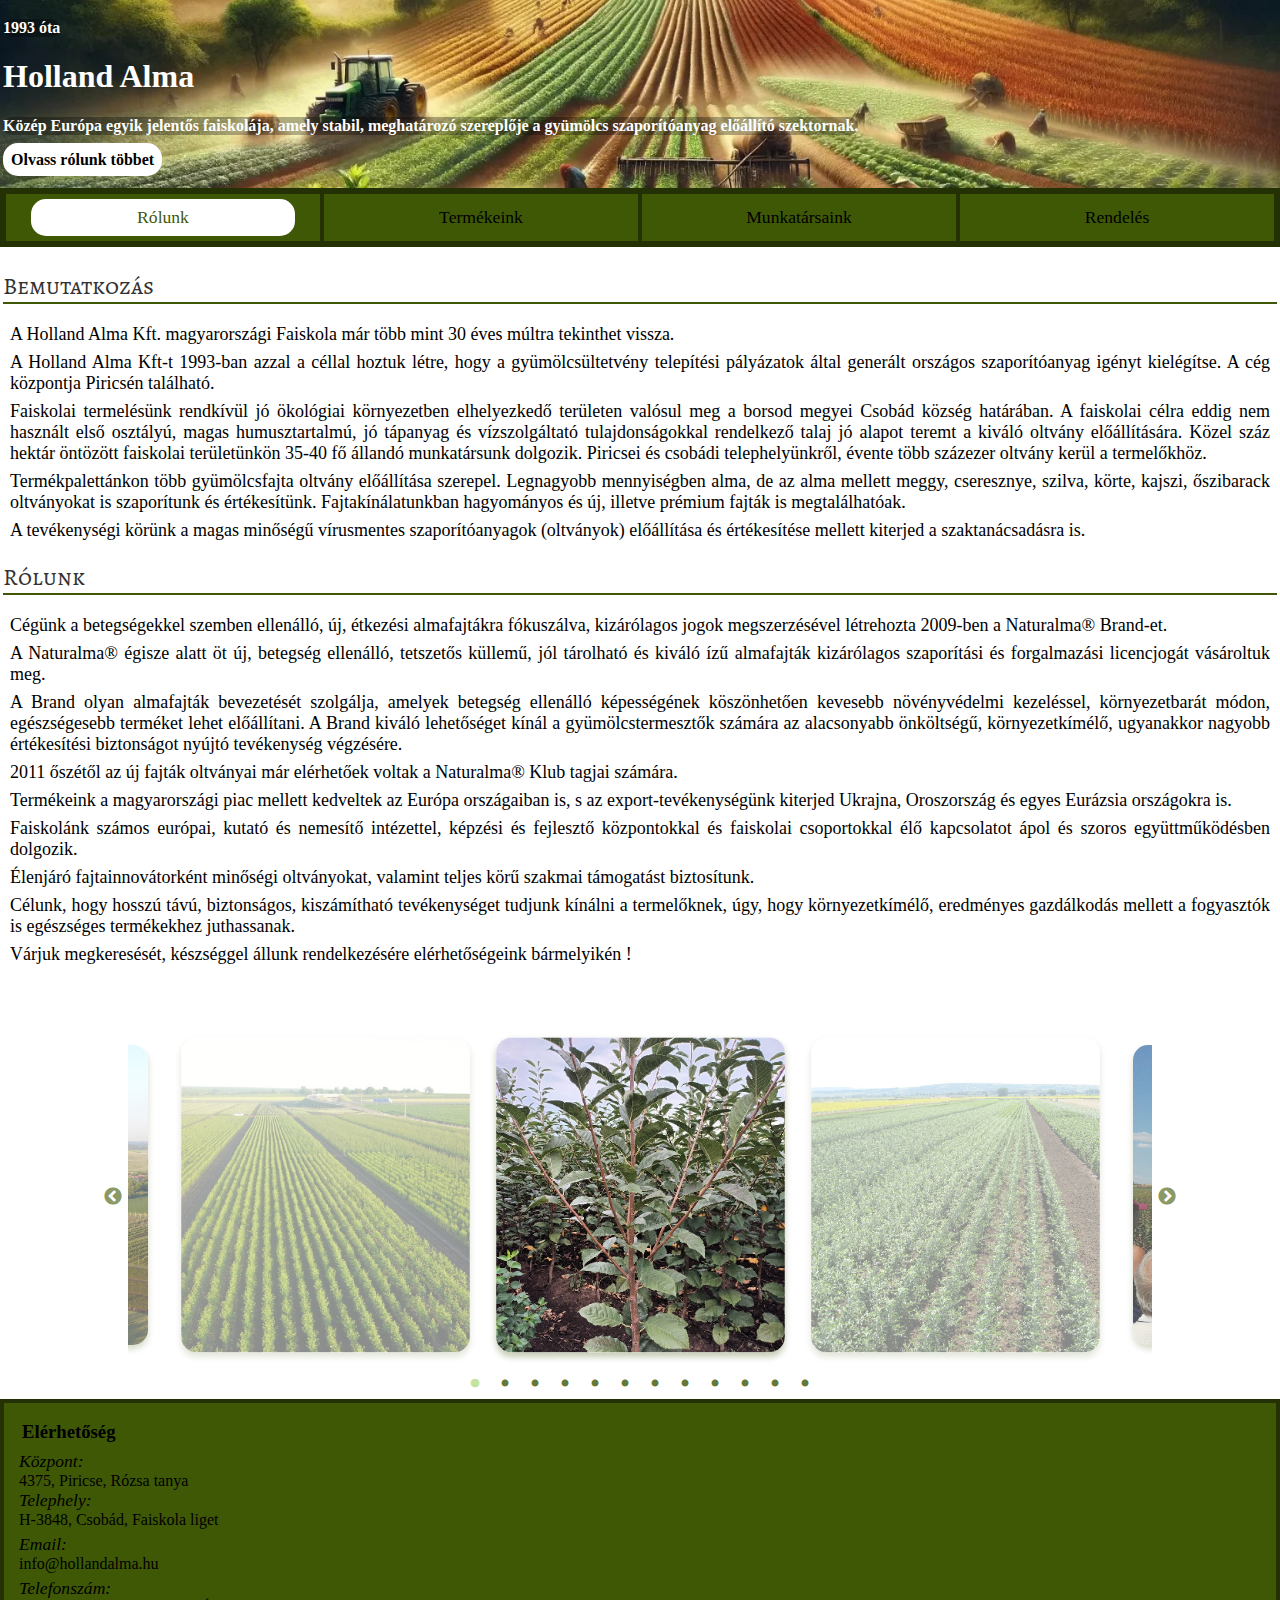
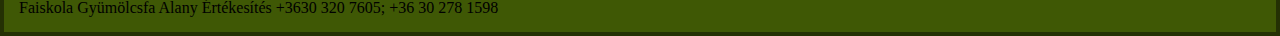
<file: index.html>
<!DOCTYPE html>
<html lang="hu">
<head>
    <meta charset="UTF-8">
    <meta name="viewport" content="width=device-width, initial-scale=1.0">
    <meta name="author" content="Lakatos Léna Hanna">
    <meta name="copyright" content="Az oldal kizárólag tanulmányi célú.">
    <meta name="description" content="Az oldal egy mezőgazdasági céget mutat be.">
    <title>Holland Alma</title>
    <link rel="preconnect" href="https://fonts.googleapis.com">
    <link rel="preconnect" href="https://fonts.gstatic.com" crossorigin>
    <link href="https://fonts.googleapis.com/css2?family=Alegreya+SC:ital,wght@0,400;0,500;0,700;0,800;0,900;1,400;1,500;1,700;1,800;1,900&display=swap" rel="stylesheet">
    <link rel="stylesheet" type="text/css" href="js/slick-1.8.1/slick/slick.css">
    <link rel="stylesheet" type="text/css" href="js/slick-1.8.1/slick/slick-theme.css">
    <link rel="stylesheet" href="css/hollandalma.css">
    <link rel="icon" href="kepek/favicon.ico" type="image/x-icon">
</head>
<body>
    <header>
            <p>1993 óta</p>
            <h1>Holland Alma</h1>
            <p>Közép Európa egyik jelentős faiskolája, amely stabil, meghatározó szereplője a
                gyümölcs szaporítóanyag előállító szektornak.</p>
            <p><a href="#Rólunk">Olvass rólunk többet</a></p>
    </header>
    <div class="container">
        <nav>
            <ul>
                <li><a href="#" class="active">Rólunk</a></li>
                <li><a href="termekeink.html">Termékeink</a></li>
                <li><a href="munkatarsaink.html">Munkatársaink</a></li>
                <li><a href="rendeles.html#rendeles">Rendelés</a></li>
            </ul>
        </nav>
        <article>
            <h2>Bemutatkozás</h2>
            <p>A Holland Alma Kft. magyarországi Faiskola már több mint 30 éves múltra tekinthet
                vissza.
                <p>A Holland Alma Kft-t 1993-ban azzal a céllal hoztuk létre, hogy a gyümölcsültetvény
                telepítési pályázatok által generált országos szaporítóanyag igényt kielégítse.
                A cég központja Piricsén található.</p>
                <p>Faiskolai termelésünk rendkívül jó ökológiai környezetben elhelyezkedő területen
                valósul meg a borsod megyei Csobád község határában. A faiskolai célra eddig nem használt
                első osztályú, magas humusztartalmú, jó tápanyag és vízszolgáltató tulajdonságokkal
                rendelkező talaj jó alapot teremt a kiváló oltvány előállítására. Közel száz hektár öntözött
                faiskolai területünkön 35-40 fő állandó munkatársunk dolgozik.
                Piricsei és csobádi telephelyünkről, évente több százezer oltvány kerül a termelőkhöz.</p>
                <p>Termékpalettánkon több gyümölcsfajta oltvány előállítása szerepel. Legnagyobb
                mennyiségben alma, de az alma mellett meggy, cseresznye, szilva, körte, kajszi, őszibarack
                oltványokat is szaporítunk és értékesítünk. Fajtakínálatunkban hagyományos és új, illetve
                prémium fajták is megtalálhatóak.</p>
                <p>A tevékenységi körünk a magas minőségű vírusmentes szaporítóanyagok (oltványok)
                előállítása és értékesítése mellett kiterjed a szaktanácsadásra is.</p>
                
            <h2><a id="Rólunk">Rólunk</a></h2>
            <p>Cégünk a betegségekkel szemben ellenálló, új, étkezési almafajtákra fókuszálva,
                kizárólagos jogok megszerzésével létrehozta 2009-ben a Naturalma® Brand-et.</p>
                <p>A Naturalma® égisze alatt öt új, betegség ellenálló, tetszetős küllemű, jól tárolható
                és kiváló ízű almafajták kizárólagos szaporítási és forgalmazási licencjogát vásároltuk meg.</p>
                <p>A Brand olyan almafajták bevezetését szolgálja, amelyek betegség ellenálló
                képességének köszönhetően kevesebb növényvédelmi kezeléssel, környezetbarát módon,
                egészségesebb terméket lehet előállítani. A Brand kiváló lehetőséget kínál a
                gyümölcstermesztők számára az alacsonyabb önköltségű, környezetkímélő, ugyanakkor
                nagyobb értékesítési biztonságot nyújtó tevékenység végzésére.</p>
                <p>2011 őszétől az új fajták oltványai már elérhetőek voltak a Naturalma® Klub tagjai
                számára.</p>
                <p>Termékeink a magyarországi piac mellett kedveltek az Európa országaiban is, s az
                export-tevékenységünk kiterjed Ukrajna, Oroszország és egyes Eurázsia országokra is.</p>
                <p>Faiskolánk számos európai, kutató és nemesítő intézettel, képzési és fejlesztő
                központokkal és faiskolai csoportokkal élő kapcsolatot ápol és szoros együttműködésben
                dolgozik.</p>
                <p>Élenjáró fajtainnovátorként minőségi oltványokat, valamint teljes körű szakmai
                támogatást biztosítunk.</p>
                <p>Célunk, hogy hosszú távú, biztonságos, kiszámítható tevékenységet tudjunk kínálni a
                termelőknek, úgy, hogy környezetkímélő, eredményes gazdálkodás mellett a fogyasztók is
                egészséges termékekhez juthassanak.</p>
                <p>Várjuk megkeresését, készséggel állunk rendelkezésére elérhetőségeink bármelyikén !</p>
        </article>
    </div>
    <section class="center slider">
        <div><img src="kepek/galeria/kep1.png" alt="facsemete"></div>
        <div><img src="kepek/galeria/kep10.png" alt="termofold"></div>
        <div><img src="kepek/galeria/kep11.png" alt="bemutato"></div>
        <div><img src="kepek/galeria/kep12.png" alt="facsemete"></div>
        <div><img src="kepek/galeria/kep2.png" alt="facsemete"></div>
        <div><img src="kepek/galeria/kep3.png" alt="alanyok"></div>
        <div><img src="kepek/galeria/kep4.png" alt="gyoker"></div>
        <div><img src="kepek/galeria/kep5.png" alt="facsemete"></div>
        <div><img src="kepek/galeria/kep6.png" alt="fa"></div>
        <div><img src="kepek/galeria/kep7.png" alt="termofold"></div>
        <div><img src="kepek/galeria/kep8.png" alt="termofold"></div>
        <div><img src="kepek/galeria/kep9.png" alt="termofold"></div>
    </section>
    <footer>
        <h3>Elérhetőség</h3>
        <p><span class="nagyobb">Központ:</span><br>4375, Piricse, Rózsa tanya<br>
            <span class="nagyobb">Telephely:</span><br>H-3848, Csobád, Faiskola liget<br></p>
        <p><span class="nagyobb">Email:</span><br>info@hollandalma.hu</p>
        <p><span class="nagyobb">Telefonszám:</span><br>Faiskola Gyümölcsfa Alany Értékesítés +3630 320 7605; +36 30 278 1598</p>
    </footer>
    <script src="js/jquery-3.7.1.min.js"></script>
    <script src="js/slick-1.8.1/slick/slick.js" type="text/javascript" charset="utf-8">
    </script>
   <script type="text/javascript">
   $(document).ready(function() {

    $(".center").slick({
        dots: true,
        infinite: true,
        centerMode: true,
        centerPadding: '40px',
        slidesToShow: 3,
        slidesToScroll: 1,
        autoplay: false,
        responsive: [
            {
                breakpoint: 768,
                settings: {
                    arrows: true,
                    centerPadding: '40px',
                    slidesToShow: 1,
                }
            },
            {
                breakpoint: 600,
                settings: {
                    arrows: true,
                    centerPadding: '40px',
                    slidesToShow: 1,
                }
            }
        ]
    });
  
  
  });</script>
</body>
</html>
</file>
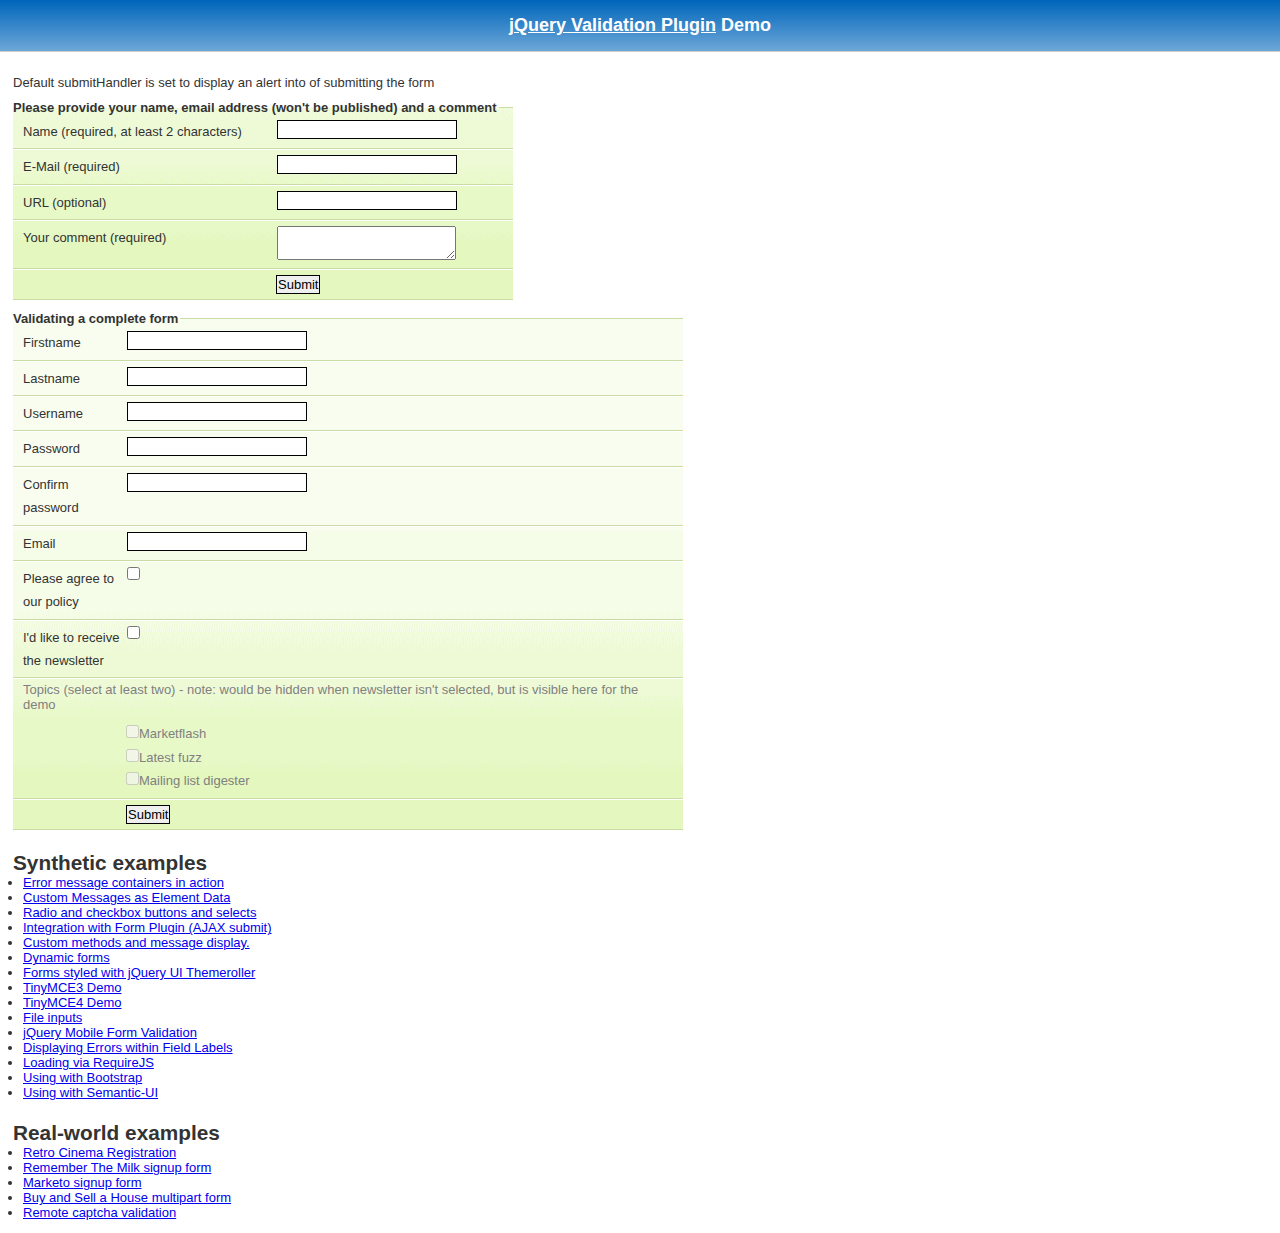
<file: jq/jquery-validation-1.19.5/demo/index.html>
<!DOCTYPE html>
<html lang="en">
<head>
	<meta charset="utf-8">
	<title>jQuery validation plug-in - main demo</title>
	<link rel="stylesheet" href="css/screen.css">
	<script src="../lib/jquery.js"></script>
	<script src="../dist/jquery.validate.js"></script>
	<script>
	$.validator.setDefaults({
		submitHandler: function() {
			alert("submitted!");
		}
	});

	$().ready(function() {
		// validate the comment form when it is submitted
		$("#commentForm").validate();

		// validate signup form on keyup and submit
		$("#signupForm").validate({
			rules: {
				firstname: "required",
				lastname: "required",
				username: {
					required: true,
					minlength: 2
				},
				password: {
					required: true,
					minlength: 5
				},
				confirm_password: {
					required: true,
					minlength: 5,
					equalTo: "#password"
				},
				email: {
					required: true,
					email: true
				},
				topic: {
					required: "#newsletter:checked",
					minlength: 2
				},
				agree: "required"
			},
			messages: {
				firstname: "Please enter your firstname",
				lastname: "Please enter your lastname",
				username: {
					required: "Please enter a username",
					minlength: "Your username must consist of at least 2 characters"
				},
				password: {
					required: "Please provide a password",
					minlength: "Your password must be at least 5 characters long"
				},
				confirm_password: {
					required: "Please provide a password",
					minlength: "Your password must be at least 5 characters long",
					equalTo: "Please enter the same password as above"
				},
				email: "Please enter a valid email address",
				agree: "Please accept our policy",
				topic: "Please select at least 2 topics"
			}
		});

		// propose username by combining first- and lastname
		$("#username").focus(function() {
			var firstname = $("#firstname").val();
			var lastname = $("#lastname").val();
			if (firstname && lastname && !this.value) {
				this.value = firstname + "." + lastname;
			}
		});

		//code to hide topic selection, disable for demo
		var newsletter = $("#newsletter");
		// newsletter topics are optional, hide at first
		var inital = newsletter.is(":checked");
		var topics = $("#newsletter_topics")[inital ? "removeClass" : "addClass"]("gray");
		var topicInputs = topics.find("input").attr("disabled", !inital);
		// show when newsletter is checked
		newsletter.click(function() {
			topics[this.checked ? "removeClass" : "addClass"]("gray");
			topicInputs.attr("disabled", !this.checked);
		});
	});
	</script>
	<style>
	#commentForm {
		width: 500px;
	}
	#commentForm label {
		width: 250px;
	}
	#commentForm label.error, #commentForm input.submit {
		margin-left: 253px;
	}
	#signupForm {
		width: 670px;
	}
	#signupForm label.error {
		margin-left: 10px;
		width: auto;
		display: inline;
	}
	#newsletter_topics label.error {
		display: none;
		margin-left: 103px;
	}
	</style>
</head>
<body>
<h1 id="banner"><a href="https://jqueryvalidation.org/">jQuery Validation Plugin</a> Demo</h1>
<div id="main">
	<p>Default submitHandler is set to display an alert into of submitting the form</p>
	<form class="cmxform" id="commentForm" method="get" action="">
		<fieldset>
			<legend>Please provide your name, email address (won't be published) and a comment</legend>
			<p>
				<label for="cname">Name (required, at least 2 characters)</label>
				<input id="cname" name="name" minlength="2" type="text" required>
			</p>
			<p>
				<label for="cemail">E-Mail (required)</label>
				<input id="cemail" type="email" name="email" required>
			</p>
			<p>
				<label for="curl">URL (optional)</label>
				<input id="curl" type="url" name="url">
			</p>
			<p>
				<label for="ccomment">Your comment (required)</label>
				<textarea id="ccomment" name="comment" required></textarea>
			</p>
			<p>
				<input class="submit" type="submit" value="Submit">
			</p>
		</fieldset>
	</form>
	<form class="cmxform" id="signupForm" method="get" action="">
		<fieldset>
			<legend>Validating a complete form</legend>
			<p>
				<label for="firstname">Firstname</label>
				<input id="firstname" name="firstname" type="text">
			</p>
			<p>
				<label for="lastname">Lastname</label>
				<input id="lastname" name="lastname" type="text">
			</p>
			<p>
				<label for="username">Username</label>
				<input id="username" name="username" type="text">
			</p>
			<p>
				<label for="password">Password</label>
				<input id="password" name="password" type="password">
			</p>
			<p>
				<label for="confirm_password">Confirm password</label>
				<input id="confirm_password" name="confirm_password" type="password">
			</p>
			<p>
				<label for="email">Email</label>
				<input id="email" name="email" type="email">
			</p>
			<p>
				<label for="agree">Please agree to our policy</label>
				<input type="checkbox" class="checkbox" id="agree" name="agree">
			</p>
			<p>
				<label for="newsletter">I'd like to receive the newsletter</label>
				<input type="checkbox" class="checkbox" id="newsletter" name="newsletter">
			</p>
			<fieldset id="newsletter_topics">
				<legend>Topics (select at least two) - note: would be hidden when newsletter isn't selected, but is visible here for the demo</legend>
				<label for="topic_marketflash">
					<input type="checkbox" id="topic_marketflash" value="marketflash" name="topic">Marketflash
				</label>
				<label for="topic_fuzz">
					<input type="checkbox" id="topic_fuzz" value="fuzz" name="topic">Latest fuzz
				</label>
				<label for="topic_digester">
					<input type="checkbox" id="topic_digester" value="digester" name="topic">Mailing list digester
				</label>
				<label for="topic" class="error">Please select at least two topics you'd like to receive.</label>
			</fieldset>
			<p>
				<input class="submit" type="submit" value="Submit">
			</p>
		</fieldset>
	</form>
	<h3>Synthetic examples</h3>
	<ul>
		<li><a href="errorcontainer-demo.html">Error message containers in action</a>
		</li>
		<li><a href="custom-messages-data-demo.html">Custom Messages as Element Data</a>
		</li>
		<li><a href="radio-checkbox-select-demo.html">Radio and checkbox buttons and selects</a>
		</li>
		<li><a href="ajaxSubmit-integration-demo.html">Integration with Form Plugin (AJAX submit)</a>
		</li>
		<li><a href="custom-methods-demo.html">Custom methods and message display.</a>
		</li>
		<li><a href="dynamic-totals.html">Dynamic forms</a>
		</li>
		<li><a href="themerollered.html">Forms styled with jQuery UI Themeroller</a>
		</li>
		<li><a href="tinymce/">TinyMCE3 Demo</a>
		</li>
		<li><a href="tinymce4/">TinyMCE4 Demo</a>
		</li>
		<li><a href="file_input.html">File inputs</a>
		</li>
		<li><a href="jquerymobile.html">jQuery Mobile Form Validation</a>
		</li>
		<li><a href="errors-within-labels.html">Displaying Errors within Field Labels</a>
		</li>
		<li><a href="requirejs/index.html">Loading via RequireJS</a>
		</li>
		<li><a href="bootstrap/index.html">Using with Bootstrap</a>
		</li>
		<li><a href="semantic-ui/index.html">Using with Semantic-UI</a>
		</li>
	</ul>
	<h3>Real-world examples</h3>
	<ul>
		<li><a href="cinema/">Retro Cinema Registration</a></li>
		<li><a href="milk/">Remember The Milk signup form</a></li>
		<li><a href="marketo/">Marketo signup form</a></li>
		<li><a href="multipart/">Buy and Sell a House multipart form</a></li>
		<li><a href="captcha/">Remote captcha validation</a></li>
	</ul>
</div>
</body>
</html>
</file>
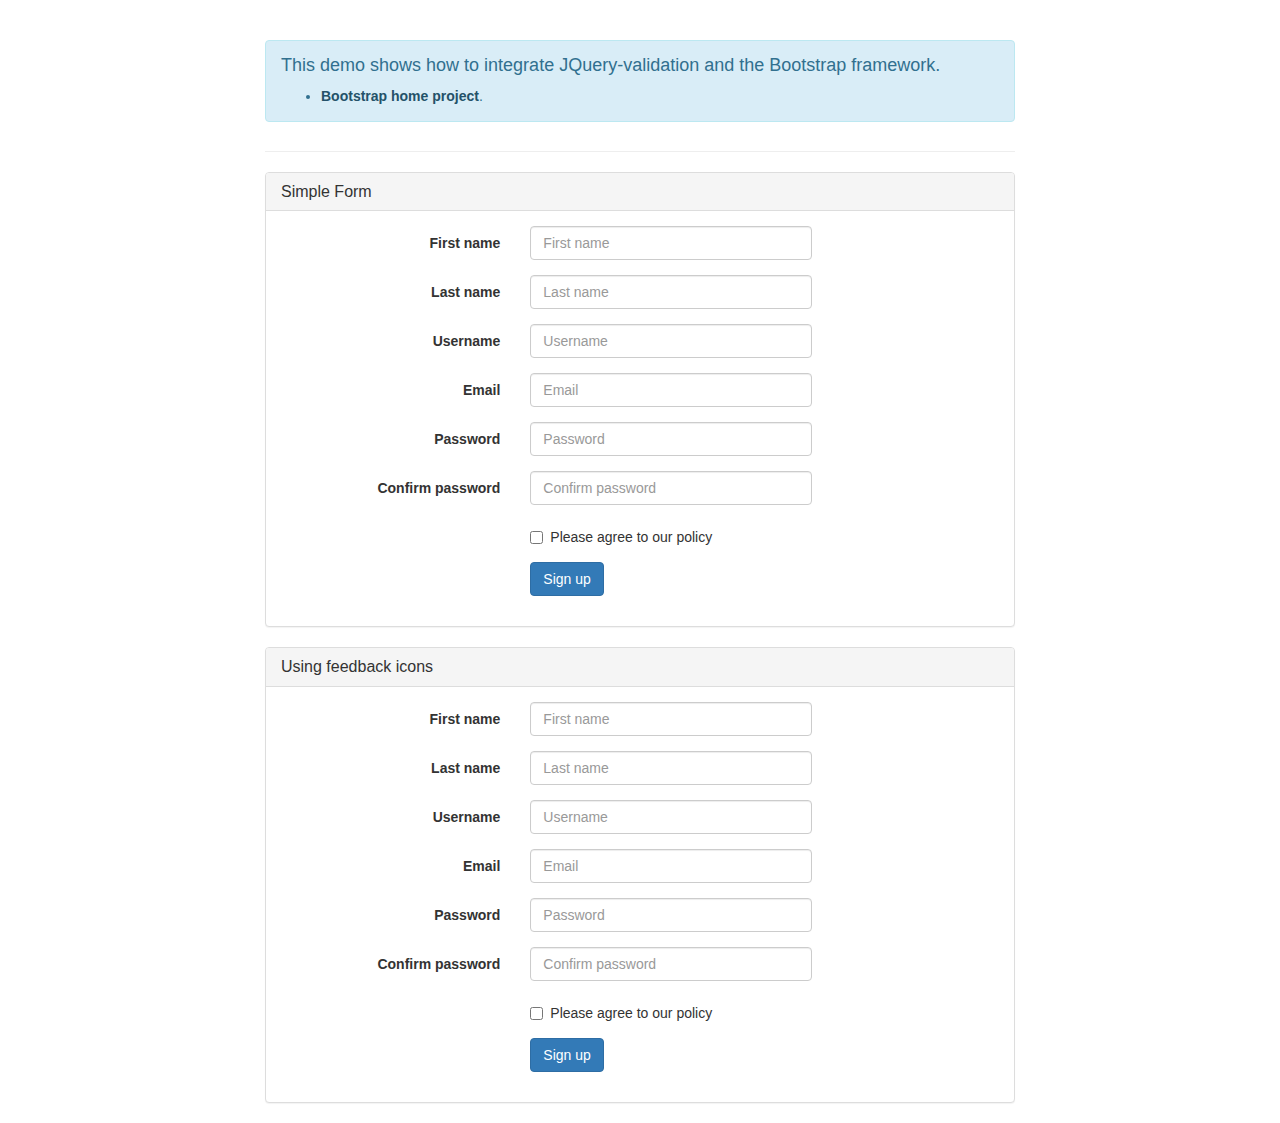
<file: jq/jquery-validation-1.19.5/demo/bootstrap/index.html>
<!DOCTYPE html>
<html>
<head>
	<title>JQuery-validation demo | Bootstrap</title>

	<link rel="stylesheet" href="https://maxcdn.bootstrapcdn.com/bootstrap/3.3.5/css/bootstrap.min.css" />

	<script type="text/javascript" src="../../lib/jquery-1.11.1.js"></script>
	<script type="text/javascript" src="../../dist/jquery.validate.js"></script>
</head>
<body>
	<div class="container">
		<div class="row">
			<div class="col-sm-8 col-sm-offset-2">
				<div class="page-header">
					<div class="alert alert-info" role="alert">
						<h4>This demo shows how to integrate JQuery-validation and the Bootstrap framework.</h4>
						<ul>
							<li><a href="https://getbootstrap.com/" class="alert-link">Bootstrap home project</a>.</li>
						</ul>
					</div>
				</div>

				<div class="panel panel-default">
					<div class="panel-heading">
						<h3 class="panel-title">Simple Form</h3>
					</div>
					<div class="panel-body">
						<form id="signupForm" method="post" class="form-horizontal" action="">
							<div class="form-group">
								<label class="col-sm-4 control-label" for="firstname">First name</label>
								<div class="col-sm-5">
									<input type="text" class="form-control" id="firstname" name="firstname" placeholder="First name" />
								</div>
							</div>

							<div class="form-group">
								<label class="col-sm-4 control-label" for="lastname">Last name</label>
								<div class="col-sm-5">
									<input type="text" class="form-control" id="lastname" name="lastname" placeholder="Last name" />
								</div>
							</div>

							<div class="form-group">
								<label class="col-sm-4 control-label" for="username">Username</label>
								<div class="col-sm-5">
									<input type="text" class="form-control" id="username" name="username" placeholder="Username" />
								</div>
							</div>

							<div class="form-group">
								<label class="col-sm-4 control-label" for="email">Email</label>
								<div class="col-sm-5">
									<input type="text" class="form-control" id="email" name="email" placeholder="Email" />
								</div>
							</div>

							<div class="form-group">
								<label class="col-sm-4 control-label" for="password">Password</label>
								<div class="col-sm-5">
									<input type="password" class="form-control" id="password" name="password" placeholder="Password" />
								</div>
							</div>

							<div class="form-group">
								<label class="col-sm-4 control-label" for="confirm_password">Confirm password</label>
								<div class="col-sm-5">
									<input type="password" class="form-control" id="confirm_password" name="confirm_password" placeholder="Confirm password" />
								</div>
							</div>

							<div class="form-group">
								<div class="col-sm-5 col-sm-offset-4">
									<div class="checkbox">
										<label>
											<input type="checkbox" id="agree" name="agree" value="agree" />Please agree to our policy
										</label>
									</div>
								</div>
							</div>

							<div class="form-group">
								<div class="col-sm-9 col-sm-offset-4">
									<button type="submit" class="btn btn-primary" name="signup" value="Sign up">Sign up</button>
								</div>
							</div>
						</form>
					</div>
				</div>

				<div class="panel panel-default">
					<div class="panel-heading">
						<h3 class="panel-title">Using feedback icons</h3>
					</div>
					<div class="panel-body">
						<form id="signupForm1" method="post" class="form-horizontal" action="">
							<div class="form-group">
								<label class="col-sm-4 control-label" for="firstname1">First name</label>
								<div class="col-sm-5">
									<input type="text" class="form-control" id="firstname1" name="firstname1" placeholder="First name" />
								</div>
							</div>

							<div class="form-group">
								<label class="col-sm-4 control-label" for="lastname1">Last name</label>
								<div class="col-sm-5">
									<input type="text" class="form-control" id="lastname1" name="lastname1" placeholder="Last name" />
								</div>
							</div>

							<div class="form-group">
								<label class="col-sm-4 control-label" for="username1">Username</label>
								<div class="col-sm-5">
									<input type="text" class="form-control" id="username1" name="username1" placeholder="Username" />
								</div>
							</div>

							<div class="form-group">
								<label class="col-sm-4 control-label" for="email1">Email</label>
								<div class="col-sm-5">
									<input type="text" class="form-control" id="email1" name="email1" placeholder="Email" />
								</div>
							</div>

							<div class="form-group">
								<label class="col-sm-4 control-label" for="password1">Password</label>
								<div class="col-sm-5">
									<input type="password" class="form-control" id="password1" name="password1" placeholder="Password" />
								</div>
							</div>

							<div class="form-group">
								<label class="col-sm-4 control-label" for="confirm_password1">Confirm password</label>
								<div class="col-sm-5">
									<input type="password" class="form-control" id="confirm_password1" name="confirm_password1" placeholder="Confirm password" />
								</div>
							</div>

							<div class="form-group">
								<div class="col-sm-5 col-sm-offset-4">
									<div class="checkbox">
										<label>
											<input type="checkbox" id="agree1" name="agree1" value="agree" />Please agree to our policy
										</label>
									</div>
								</div>
							</div>

							<div class="form-group">
								<div class="col-sm-9 col-sm-offset-4">
									<button type="submit" class="btn btn-primary" name="signup1" value="Sign up">Sign up</button>
								</div>
							</div>
						</form>
					</div>
				</div>
			</div>
		</div>
	</div>
	<script type="text/javascript">
		$.validator.setDefaults( {
			submitHandler: function () {
				alert( "submitted!" );
			}
		} );

		$( document ).ready( function () {
			$( "#signupForm" ).validate( {
				rules: {
					firstname: "required",
					lastname: "required",
					username: {
						required: true,
						minlength: 2
					},
					password: {
						required: true,
						minlength: 5
					},
					confirm_password: {
						required: true,
						minlength: 5,
						equalTo: "#password"
					},
					email: {
						required: true,
						email: true
					},
					agree: "required"
				},
				messages: {
					firstname: "Please enter your firstname",
					lastname: "Please enter your lastname",
					username: {
						required: "Please enter a username",
						minlength: "Your username must consist of at least 2 characters"
					},
					password: {
						required: "Please provide a password",
						minlength: "Your password must be at least 5 characters long"
					},
					confirm_password: {
						required: "Please provide a password",
						minlength: "Your password must be at least 5 characters long",
						equalTo: "Please enter the same password as above"
					},
					email: "Please enter a valid email address",
					agree: "Please accept our policy"
				},
				errorElement: "em",
				errorPlacement: function ( error, element ) {
					// Add the `help-block` class to the error element
					error.addClass( "help-block" );

					if ( element.prop( "type" ) === "checkbox" ) {
						error.insertAfter( element.parent( "label" ) );
					} else {
						error.insertAfter( element );
					}
				},
				highlight: function ( element, errorClass, validClass ) {
					$( element ).parents( ".col-sm-5" ).addClass( "has-error" ).removeClass( "has-success" );
				},
				unhighlight: function (element, errorClass, validClass) {
					$( element ).parents( ".col-sm-5" ).addClass( "has-success" ).removeClass( "has-error" );
				}
			} );

			$( "#signupForm1" ).validate( {
				rules: {
					firstname1: "required",
					lastname1: "required",
					username1: {
						required: true,
						minlength: 2
					},
					password1: {
						required: true,
						minlength: 5
					},
					confirm_password1: {
						required: true,
						minlength: 5,
						equalTo: "#password1"
					},
					email1: {
						required: true,
						email: true
					},
					agree1: "required"
				},
				messages: {
					firstname1: "Please enter your firstname",
					lastname1: "Please enter your lastname",
					username1: {
						required: "Please enter a username",
						minlength: "Your username must consist of at least 2 characters"
					},
					password1: {
						required: "Please provide a password",
						minlength: "Your password must be at least 5 characters long"
					},
					confirm_password1: {
						required: "Please provide a password",
						minlength: "Your password must be at least 5 characters long",
						equalTo: "Please enter the same password as above"
					},
					email1: "Please enter a valid email address",
					agree1: "Please accept our policy"
				},
				errorElement: "em",
				errorPlacement: function ( error, element ) {
					// Add the `help-block` class to the error element
					error.addClass( "help-block" );

					// Add `has-feedback` class to the parent div.form-group
					// in order to add icons to inputs
					element.parents( ".col-sm-5" ).addClass( "has-feedback" );

					if ( element.prop( "type" ) === "checkbox" ) {
						error.insertAfter( element.parent( "label" ) );
					} else {
						error.insertAfter( element );
					}

					// Add the span element, if doesn't exists, and apply the icon classes to it.
					if ( !element.next( "span" )[ 0 ] ) {
						$( "<span class='glyphicon glyphicon-remove form-control-feedback'></span>" ).insertAfter( element );
					}
				},
				success: function ( label, element ) {
					// Add the span element, if doesn't exists, and apply the icon classes to it.
					if ( !$( element ).next( "span" )[ 0 ] ) {
						$( "<span class='glyphicon glyphicon-ok form-control-feedback'></span>" ).insertAfter( $( element ) );
					}
				},
				highlight: function ( element, errorClass, validClass ) {
					$( element ).parents( ".col-sm-5" ).addClass( "has-error" ).removeClass( "has-success" );
					$( element ).next( "span" ).addClass( "glyphicon-remove" ).removeClass( "glyphicon-ok" );
				},
				unhighlight: function ( element, errorClass, validClass ) {
					$( element ).parents( ".col-sm-5" ).addClass( "has-success" ).removeClass( "has-error" );
					$( element ).next( "span" ).addClass( "glyphicon-ok" ).removeClass( "glyphicon-remove" );
				}
			} );
		} );
	</script>
</body>
</html>
</file>
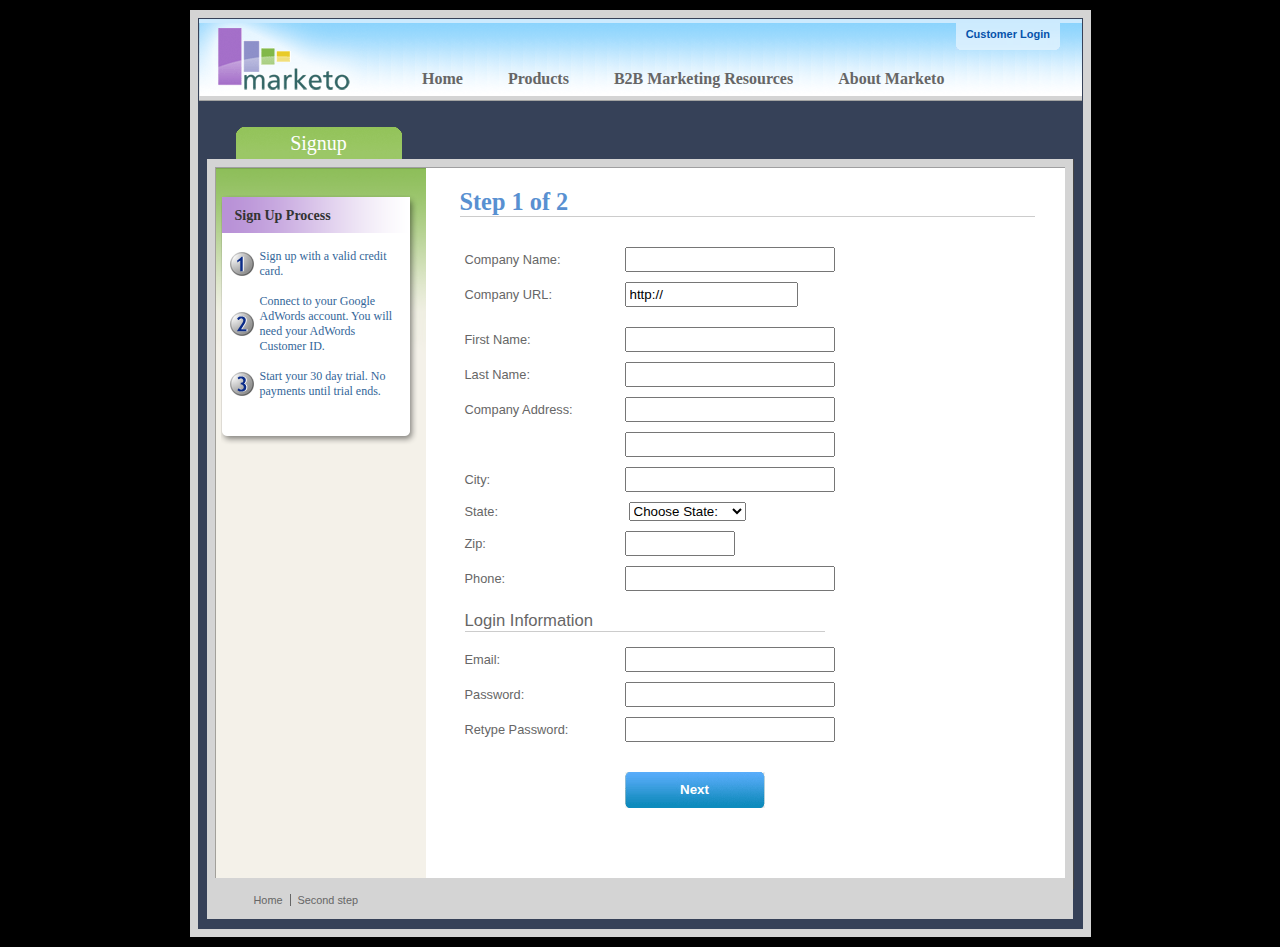
<file: jq/jquery-validation-1.19.5/demo/marketo/index.html>
<!DOCTYPE html>
<html lang="en">
<head>
	<meta charset="utf-8">
	<title>Subscription Signup | Marketo</title>
	<script src="../../lib/jquery.js"></script>
	<script src="../../lib/jquery.mockjax.js"></script>
	<script src="../../dist/jquery.validate.js"></script>
	<script src="jquery.maskedinput.js"></script>
	<script src="mktSignup.js"></script>
	<link rel="stylesheet" href="stylesheet.css">
</head>
<body>
<!-- start page wrapper -->
<div id="letterbox">
	<!-- start header container -->
	<div id="header-background">
		<div class="nav-global-container">
			<div class="login">
				<a href="#">
					<span></span>Customer Login</a>
			</div>
			<div class="logo">
				<a href="#">
					<img src="images/logo_marketo.gif" width="168" height="73" alt="Marketo">
				</a>
			</div>
			<div class="nav-global">
				<ul>
					<li>
						<a href="#" class="nav-g01">
							<span></span>Home</a>
					</li>
					<li>
						<a href="#" class="nav-g02">
							<span></span>Products</a>
					</li>
					<li>
						<a href="#" class="nav-g04">
							<span></span>B2B Marketing Resources</a>
					</li>
					<li>
						<a href="#" class="nav-g05">
							<span></span>About Marketo</a>
					</li>
				</ul>
			</div>
		</div>
	</div>
	<!-- end header container -->
	<div class="line-grey-tier"></div>
	<!-- start page container 2 div-->
	<div id="page-container" class="resize">
		<div id="page-content-inner" class="resize">
			<!-- start col-main -->
			<div id="col-main" class="resize" style="">
				<!-- start main content -->
				<div class="main-content resize">
					<div class="action-container" style="display:none;"></div>
					<h1>Step 1 of 2</h1>
					<p>
					</p>
					<br clear="all">
					<div>
						<form id="profileForm" type="actionForm" action="step2.htm" method="get">
							<div class="error" style="display:none;">
								<img src="images/warning.gif" alt="Warning!" width="24" height="24" style="float:left; margin: -5px 10px 0px 0px;">
								<span></span>.
								<br clear="all">
							</div>
							<table cellpadding="0" cellspacing="0" border="0">
								<tr>
									<td class="label">
										<label for="co_name">Company Name:</label>
									</td>
									<td class="field">
										<input id="co_name" class="required" maxlength="40" name="co_name" size="20" type="text" tabindex="1" value="">
									</td>
								</tr>
								<tr>
									<td class="label">
										<label for="co_url">Company URL:</label>
									</td>
									<td class="field">
										<input id="co_url" class="required defaultInvalid url" maxlength="40" name="co_url" style="width:163px" type="text" tabindex="2" value="http://">
									</td>
								</tr>
								<tr>
									<td>
									<td>
								</tr>
								<tr>
									<td class="label">
										<label for="first_name">First Name:</label>
									</td>
									<td class="field">
										<input id="first_name" class="required" maxlength="40" name="first_name" size="20" type="text" tabindex="3" value="">
									</td>
								</tr>
								<tr>
									<td class="label">
										<label for="last_name">Last Name:</label>
									</td>
									<td class="field">
										<input id="last_name" class="required" maxlength="40" name="last_name" size="20" type="text" tabindex="4" value="">
									</td>
								</tr>
								<tr>
									<td class="label">
										<label for="address1">Company Address:</label>
									</td>
									<td class="field">
										<input maxlength="40" class="required" name="address1" size="20" type="text" tabindex="5" value="">
									</td>
								</tr>
								<tr>
									<td class="label"></td>
									<td class="field">
										<input maxlength="40" name="address2" size="20" type="text" tabindex="6" value="">
									</td>
								</tr>
								<tr>
									<td class="label">
										<label for="city">City:</label>
									</td>
									<td class="field">
										<input maxlength="40" class="required" name="city" size="20" type="text" tabindex="7" value="">
									</td>
								</tr>
								<tr>
									<td class="label">
										<label for="state">State:</label>
									</td>
									<td class="field">
										<select id="state" class="required" name="state" style="margin-left: 4px;" tabindex="8">
											<option value="">Choose State:</option>
											<option value="AL">Alabama</option>
											<option value="AK">Alaska</option>
											<option value="AZ">Arizona</option>
											<option value="AR">Arkansas</option>
											<option value="CA">California</option>
											<option value="CO">Colorado</option>
											<option value="CT">Connecticut</option>
											<option value="DE">Delaware</option>
											<option value="FL">Florida</option>
											<option value="GA">Georgia</option>
											<option value="HI">Hawaii</option>
											<option value="ID">Idaho</option>
											<option value="IL">Illinois</option>
											<option value="IN">Indiana</option>
											<option value="IA">Iowa</option>
											<option value="KS">Kansas</option>
											<option value="KY">Kentucky</option>
											<option value="LA">Louisiana</option>
											<option value="ME">Maine</option>
											<option value="MD">Maryland</option>
											<option value="MA">Massachusetts</option>
											<option value="MI">Michigan</option>
											<option value="MN">Minnesota</option>
											<option value="MS">Mississippi</option>
											<option value="MO">Missouri</option>
											<option value="MT">Montana</option>
											<option value="NE">Nebraska</option>
											<option value="NV">Nevada</option>
											<option value="NH">New Hampshire</option>
											<option value="NJ">New Jersey</option>
											<option value="NM">New Mexico</option>
											<option value="NY">New York</option>
											<option value="NC">North Carolina</option>
											<option value="ND">North Dakota</option>
											<option value="OH">Ohio</option>
											<option value="OK">Oklahoma</option>
											<option value="OR">Oregon</option>
											<option value="PA">Pennsylvania</option>
											<option value="RI">Rhode Island</option>
											<option value="SC">South Carolina</option>
											<option value="SD">South Dakota</option>
											<option value="TN">Tennessee</option>
											<option value="TX">Texas</option>
											<option value="UT">Utah</option>
											<option value="VT">Vermont</option>
											<option value="VA">Virginia</option>
											<option value="WA">Washington</option>
											<option value="WV">West Virginia</option>
											<option value="WI">Wisconsin</option>
											<option value="WY">Wyoming</option>
										</select>
									</td>
								</tr>
								<tr>
									<td class="label">
										<label for="zip">Zip:</label>
									</td>
									<td class="field">
										<input maxlength="10" name="zip" style="width: 100px" type="text" class="required zipcode" tabindex="9" value="">
									</td>
								</tr>
								<tr>
									<td class="label">
										<label for="phone">Phone:</label>
									</td>
									<td class="field">
										<input id="phone" maxlength="14" name="phone" type="text" class="required phone" tabindex="10" value="">
									</td>
								</tr>
								<tr>
									<td colspan="2">
										<h2 style="border-bottom: 1px solid #CCCCCC;">Login Information</h2>
									</td>
								</tr>
								<tr>
									<td class="label">
										<label for="email">Email:</label>
									</td>
									<td class="field">
										<input id="email" class="required email" remote="emails.action" maxlength="40" name="email" size="20" type="text" tabindex="11" value="">
									</td>
								</tr>
								<tr>
									<td class="label">
										<label for="password1">Password:</label>
									</td>
									<td class="field">
										<input id="password1" class="required password" maxlength="40" name="password1" size="20" type="password" tabindex="12" value="">
									</td>
								</tr>
								<tr>
									<td class="label">
										<label for="password2">Retype Password:</label>
									</td>
									<td class="field">
										<input id="password2" class="required" equalTo="#password1" maxlength="40" name="password2" size="20" type="password" tabindex="13" value="">
										<div class="formError"></div>
									</td>
								</tr>
								<tr>
									<td></td>
									<td>
										<div class="buttonSubmit">
											<span></span>
											<input class="formButton" type="submit" value="Next" style="width: 140px" tabindex="14">
										</div>
									</td>
								</tr>
							</table>
							<br>
							<br>
						</form>
						<br clear="all">
					</div>
				</div>
				<!-- end main content -->
				<br>
			</div>
			<!-- end col-main -->
			<!-- start left col -->
			<div id="col-left" class="nav-left-back empty resize" style="position: absolute; min-height: 450px;">
				<div class="col-left-header-tab" style="position: absolute;">Signup</div>
				<div class="nav-left"></div>
				<div class="left-nav-callout png" style="top: 15px; margin-bottom: 100px;">
					<img src="images/left-nav-callout-long.png" class="png" alt="">
					<h6>Sign Up Process</h6>
					<a style="background-image: url(images/step1-24.gif); font-weight: normal; text-decoration: none; cursor: default;">Sign up with a valid credit card.</a>
					<a style="background-image: url(images/step2-24.gif); font-weight: normal; text-decoration: none; cursor: default;">Connect to your Google AdWords account.  You will need your AdWords Customer ID.</a>
					<a style="background-image: url(images/step3-24.gif); font-weight: normal; text-decoration: none; cursor: default;">Start your 30 day trial.  No payments until trial ends.</a>
				</div>
				<div class="footerAddress">
					<b>Marketo Inc.</b>
					<br>1710 S. Amphlett Blvd.
					<br>San Mateo, CA 94402 USA
					<br>
				</div>
				<br clear="all">
			</div>
			<!-- end left col -->
		</div>
	</div>
	<!-- end page container 2 divs-->
	<div id="footer-container" align="center">
		<div class="footer">
			<ul>
				<li><a href="..">Home</a>
				</li>
				<li class="line-off"><a href="step2.htm">Second step</a>
				</li>
			</ul>
		</div>
	</div>
	<!-- end page wrapper -->
</div>
</body>
</html>
</file>
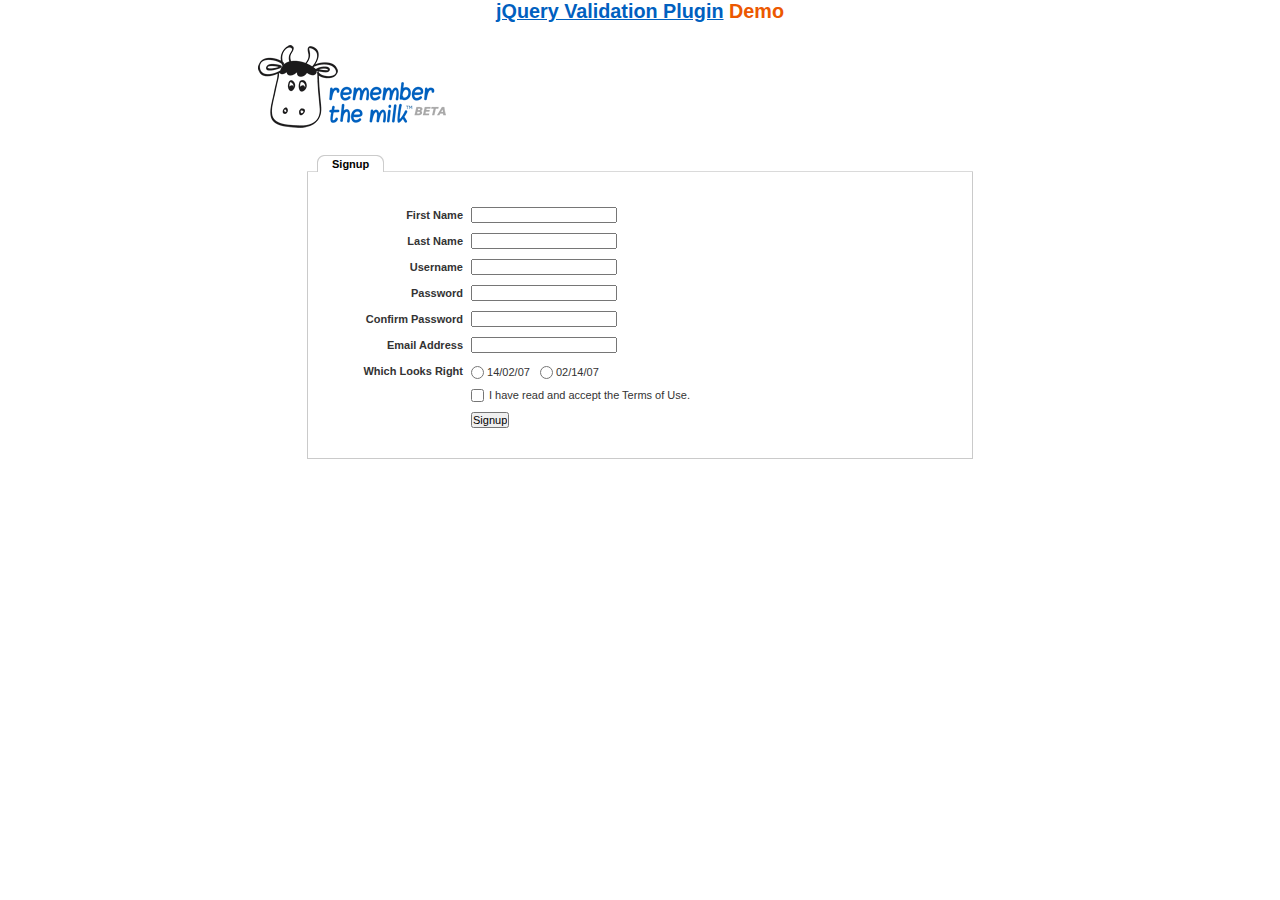
<file: jq/jquery-validation-1.19.5/demo/milk/index.html>
<!DOCTYPE html>
<html lang="en">
<head>
	<meta charset="utf-8">
	<title>Remember The Milk signup form - jQuery Validate plugin demo - with friendly permission from the RTM team</title>
	<link rel="stylesheet" href="milk.css">
	<script src="../../lib/jquery.js"></script>
	<script src="../../lib/jquery.mockjax.js"></script>
	<script src="../../dist/jquery.validate.js"></script>
	<script>
	$(document).ready(function() {
		$.mockjax({
			url: "emails.action",
			response: function(settings) {
				var email = settings.data.email,
					emails = ["glen@marketo.com", "george@bush.gov", "me@god.com", "aboutface@cooper.com", "steam@valve.com", "bill@gates.com"];
				this.responseText = "true";
				if ($.inArray(email, emails) !== -1) {
					this.responseText = "false";
				}
			},
			responseTime: 500
		});

		$.mockjax({
			url: "users.action",
			response: function(settings) {
				var user = settings.data.username,
					users = ["asdf", "Peter", "Peter2", "George"];
				this.responseText = "true";
				if ($.inArray(user, users) !== -1) {
					this.responseText = "false";
				}
			},
			responseTime: 500
		});

		// validate signup form on keyup and submit
		var validator = $("#signupform").validate({
			rules: {
				firstname: "required",
				lastname: "required",
				username: {
					required: true,
					minlength: 2,
					remote: "users.action"
				},
				password: {
					required: true,
					minlength: 5
				},
				password_confirm: {
					required: true,
					minlength: 5,
					equalTo: "#password"
				},
				email: {
					required: true,
					email: true,
					remote: "emails.action"
				},
				dateformat: "required",
				terms: "required"
			},
			messages: {
				firstname: "Enter your firstname",
				lastname: "Enter your lastname",
				username: {
					required: "Enter a username",
					minlength: jQuery.validator.format("Enter at least {0} characters"),
					remote: jQuery.validator.format("{0} is already in use")
				},
				password: {
					required: "Provide a password",
					minlength: jQuery.validator.format("Enter at least {0} characters")
				},
				password_confirm: {
					required: "Repeat your password",
					minlength: jQuery.validator.format("Enter at least {0} characters"),
					equalTo: "Enter the same password as above"
				},
				email: {
					required: "Please enter a valid email address",
					minlength: "Please enter a valid email address",
					remote: jQuery.validator.format("{0} is already in use")
				},
				dateformat: "Choose your preferred dateformat",
				terms: " "
			},
			// the errorPlacement has to take the table layout into account
			errorPlacement: function(error, element) {
				if (element.is(":radio"))
					error.appendTo(element.parent().next().next());
				else if (element.is(":checkbox"))
					error.appendTo(element.next());
				else
					error.appendTo(element.parent().next());
			},
			// specifying a submitHandler prevents the default submit, good for the demo
			submitHandler: function() {
				alert("submitted!");
			},
			// set this class to error-labels to indicate valid fields
			success: function(label) {
				// set &nbsp; as text for IE
				label.html("&nbsp;").addClass("checked");
			},
			highlight: function(element, errorClass) {
				$(element).parent().next().find("." + errorClass).removeClass("checked");
			}
		});

		// propose username by combining first- and lastname
		$("#username").focus(function() {
			var firstname = $("#firstname").val();
			var lastname = $("#lastname").val();
			if (firstname && lastname && !this.value) {
				this.value = (firstname + "." + lastname).toLowerCase();
			}
		});
	});
	</script>
</head>
<body>
<h1 id="banner"><a href="https://jqueryvalidation.org/">jQuery Validation Plugin</a> Demo</h1>
<div id="main">
	<div id="content">
		<div id="header">
			<div id="headerlogo">
				<img src="milk.png" alt="Remember The Milk">
			</div>
		</div>
		<div style="clear: both;">
			<div></div>
		</div>
		<div class="content">
			<div id="signupbox">
				<div id="signuptab">
					<ul>
						<li id="signupcurrent"><a href=" ">Signup</a>
						</li>
					</ul>
				</div>
				<div id="signupwrap">
					<form id="signupform" autocomplete="off" method="get" action="">
						<table>
							<tr>
								<td class="label">
									<label id="lfirstname" for="firstname">First Name</label>
								</td>
								<td class="field">
									<input id="firstname" name="firstname" type="text" value="" maxlength="100">
								</td>
								<td class="status"></td>
							</tr>
							<tr>
								<td class="label">
									<label id="llastname" for="lastname">Last Name</label>
								</td>
								<td class="field">
									<input id="lastname" name="lastname" type="text" value="" maxlength="100">
								</td>
								<td class="status"></td>
							</tr>
							<tr>
								<td class="label">
									<label id="lusername" for="username">Username</label>
								</td>
								<td class="field">
									<input id="username" name="username" type="text" value="" maxlength="50">
								</td>
								<td class="status"></td>
							</tr>
							<tr>
								<td class="label">
									<label id="lpassword" for="password">Password</label>
								</td>
								<td class="field">
									<input id="password" name="password" type="password" maxlength="50" value="">
								</td>
								<td class="status"></td>
							</tr>
							<tr>
								<td class="label">
									<label id="lpassword_confirm" for="password_confirm">Confirm Password</label>
								</td>
								<td class="field">
									<input id="password_confirm" name="password_confirm" type="password" maxlength="50" value="">
								</td>
								<td class="status"></td>
							</tr>
							<tr>
								<td class="label">
									<label id="lemail" for="email">Email Address</label>
								</td>
								<td class="field">
									<input id="email" name="email" type="text" value="" maxlength="150">
								</td>
								<td class="status"></td>
							</tr>
							<tr>
								<td class="label">
									<label>Which Looks Right</label>
								</td>
								<td class="field" colspan="2" style="vertical-align: top; padding-top: 2px;">
									<table>
										<tbody>
											<tr>
												<td style="padding-right: 5px;">
													<input id="dateformat_eu" name="dateformat" type="radio" value="0">
													<label id="ldateformat_eu" for="dateformat_eu">14/02/07</label>
												</td>
												<td style="padding-left: 5px;">
													<input id="dateformat_am" name="dateformat" type="radio" value="1">
													<label id="ldateformat_am" for="dateformat_am">02/14/07</label>
												</td>
												<td>
												</td>
											</tr>
										</tbody>
									</table>
								</td>
							</tr>
							<tr>
								<td class="label">&nbsp;</td>
								<td class="field" colspan="2">
									<div id="termswrap">
										<input id="terms" type="checkbox" name="terms">
										<label id="lterms" for="terms">I have read and accept the Terms of Use.</label>
									</div>
									<!-- /termswrap -->
								</td>
							</tr>
							<tr>
								<td class="label">
									<label id="lsignupsubmit" for="signupsubmit">Signup</label>
								</td>
								<td class="field" colspan="2">
									<input id="signupsubmit" name="signup" type="submit" value="Signup">
								</td>
							</tr>
						</table>
					</form>
				</div>
			</div>
		</div>
	</div>
</div>
</body>
</html>
</file>
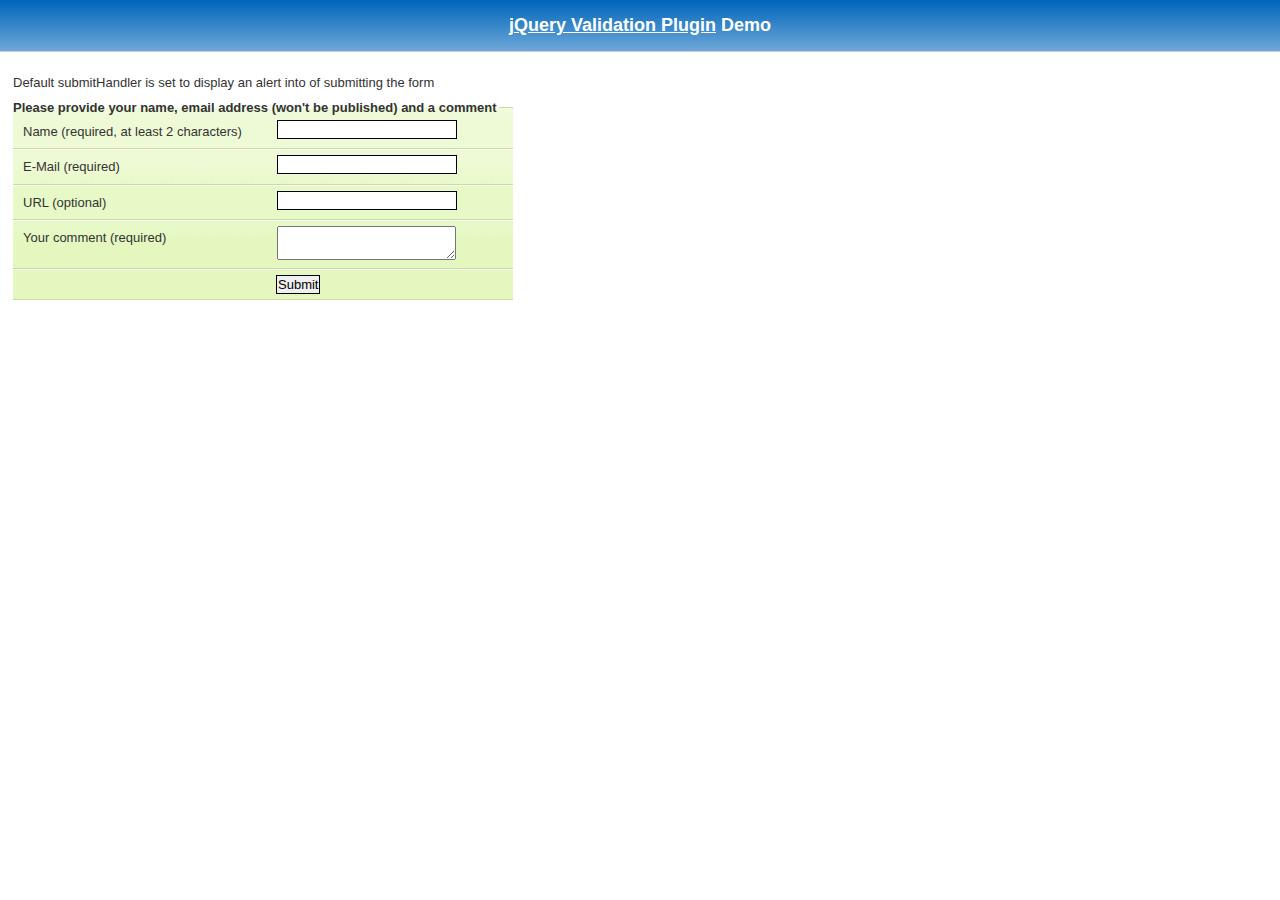
<file: jq/jquery-validation-1.19.5/demo/requirejs/index.html>
<!DOCTYPE html>
<html lang="en">
	<head>
		<meta charset="utf-8">
		<title>jQuery validation plug-in - requirejs demo</title>

		<link rel="stylesheet" href="../css/screen.css">

		<style type="text/css">
			#commentForm { width: 500px; }
			#commentForm label { width: 250px; }
			#commentForm label.error, #commentForm input.submit { margin-left: 253px; }
		</style>
</head>
<body>

	<h1 id="banner"><a href="https://jqueryvalidation.org/">jQuery Validation Plugin</a> Demo</h1>
	<div id="main">

		<p>Default submitHandler is set to display an alert into of submitting the form</p>
		<form class="cmxform" id="commentForm" method="get" action="">
			<fieldset>
				<legend>Please provide your name, email address (won't be published) and a comment</legend>
				<p>
					<label for="cname">Name (required, at least 2 characters)</label>
					<input id="cname" name="name" minlength="2" type="text" required>
				</p>
				<p>
					<label for="cemail">E-Mail (required)</label>
					<input id="cemail" type="email" name="email" required>
				</p>
				<p>
					<label for="curl">URL (optional)</label>
					<input id="curl" type="url" name="url">
				</p>
				<p>
					<label for="ccomment">Your comment (required)</label>
					<textarea id="ccomment" name="comment" required></textarea>
				</p>
				<p>
					<input class="submit" type="submit" value="Submit">
				</p>
			</fieldset>
		</form>

		<script>
		var require = {
			paths: {
				"jquery": "../../lib/jquery-3.1.1"
			}
		};
		</script>
		<script src="../../lib/require.js" data-main="app.js"></script>
	</div>
</body>
</html>
</file>
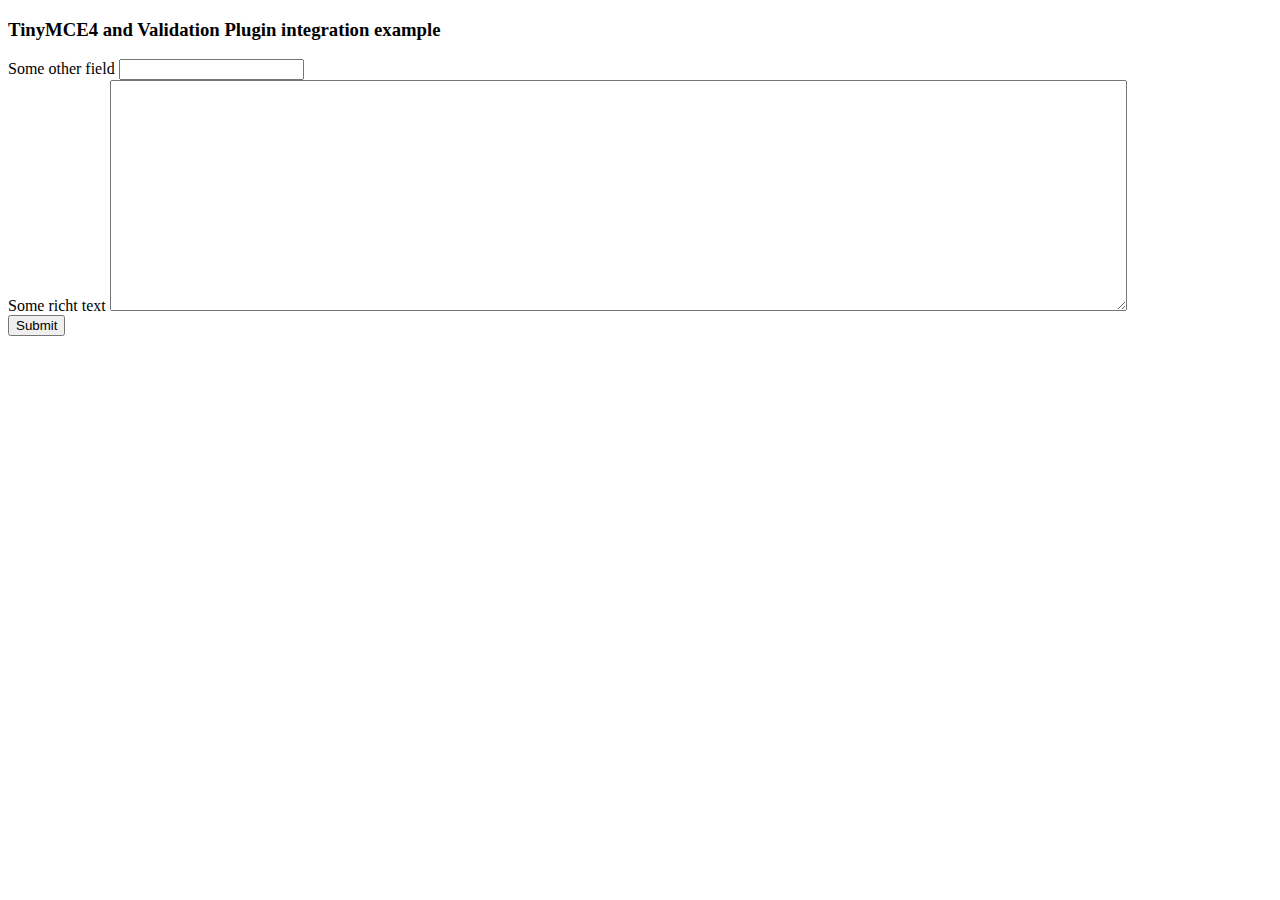
<file: jq/jquery-validation-1.19.5/demo/tinymce4/index.html>
<!doctype html>
<html lang="en">
<head>
	<meta charset="utf-8">
	<title>jQuery Validation plugin: integration with TinyMCE</title>
	<script src="../../lib/jquery.js"></script>
	<script src="../../dist/jquery.validate.js"></script>
	<script src="//tinymce.cachefly.net/4.1/tinymce.min.js"></script>
	<script>
	tinymce.init({
		mode: "textareas",

		setup: function(editor) {
			editor.on('change', function(e) {
				tinymce.triggerSave();
				$("#" + editor.id).valid();
			});
		}

	});
	$(function() {
		var validator = $("#myform").submit(function() {
			// update underlying textarea before submit validation
			tinyMCE.triggerSave();
		}).validate({
			ignore: "",
			rules: {
				title: "required",
				content: "required"
			},
			errorPlacement: function(label, element) {
				// position error label after generated textarea
				if (element.is("textarea")) {
					label.insertAfter(element.next());
				} else {
					label.insertAfter(element)
				}
			}
		});
		validator.focusInvalid = function() {
			// put focus on tinymce on submit validation
			if (this.settings.focusInvalid) {
				try {
					var toFocus = $(this.findLastActive() || this.errorList.length && this.errorList[0].element || []);
					if (toFocus.is("textarea")) {
						tinyMCE.get(toFocus.attr("id")).focus();
					} else {
						toFocus.filter(":visible").focus();
					}
				} catch (e) {
					// ignore IE throwing errors when focusing hidden elements
				}
			}
		}
	})
	</script>
	<!-- /TinyMCE -->
</head>
<body>
<form id="myform" action="">
	<h3>TinyMCE4 and Validation Plugin integration example</h3>
	<label>Some other field</label>
	<input name="title">
	<br>
	<label>Some richt text</label>
	<textarea id="content" name="content" rows="15" cols="80" style="width: 80%"></textarea>
	<br>
	<input type="submit" name="save" value="Submit">
</form>
</body>
</html>
</file>
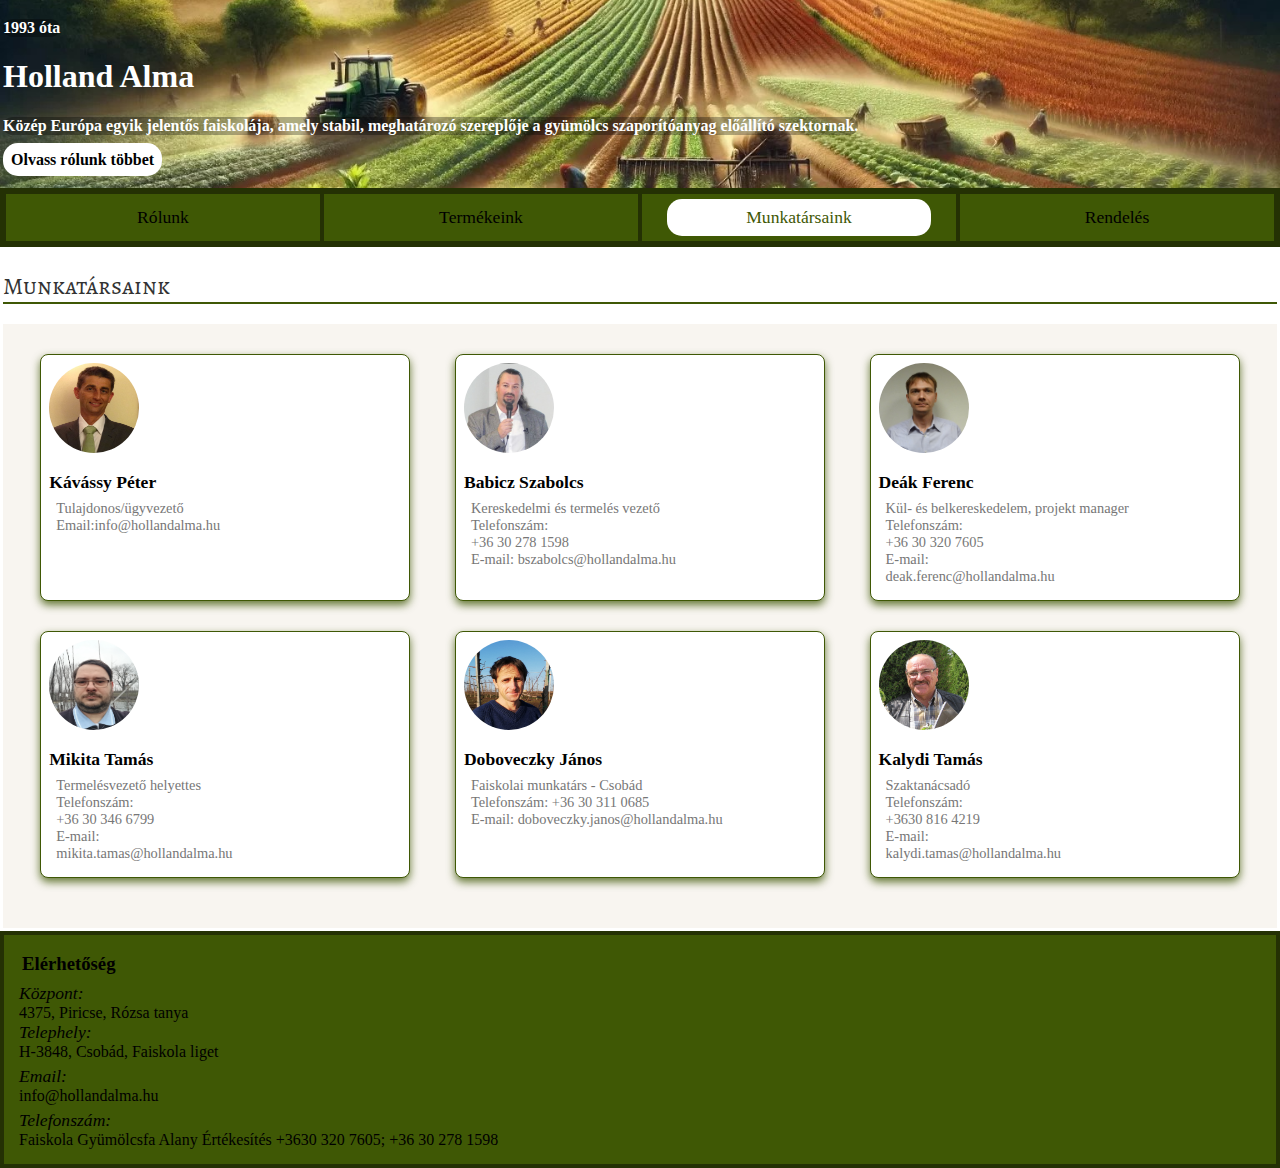
<file: munkatarsaink.html>
<!DOCTYPE html>
<html lang="hu">
<head>
    <meta charset="UTF-8">
    <meta name="viewport" content="width=device-width, initial-scale=1.0">
    <meta name="author" content="Lakatos Léna Hanna">
    <meta name="copyright" content="Az oldal kizárólag tanulmányi célú.">
    <meta name="description" content="Az oldal egy mezőgazdasági céget mutat be.">
    <title>Holland Alma</title>
    <link rel="stylesheet" href="css/hollandalma.css">
    <link rel="preconnect" href="https://fonts.gstatic.com" crossorigin>
    <link href="https://fonts.googleapis.com/css2?family=Alegreya+SC:ital,wght@0,400;0,500;0,700;0,800;0,900;1,400;1,500;1,700;1,800;1,900&display=swap" rel="stylesheet">
<link rel="icon" href="kepek/favicon.ico" type="image/x-icon">
</head>
<body>
    <header>
        <p>1993 óta</p>
        <h1>Holland Alma</h1>
        <p>Közép Európa egyik jelentős faiskolája, amely stabil, meghatározó szereplője a
            gyümölcs szaporítóanyag előállító szektornak.</p>
        <p><a href="index.html#Rólunk">Olvass rólunk többet</a></p>
    </header>
    <div class="container">
        <nav>
            <ul>
                <li><a href="index.html" >Rólunk</a></li>
                <li><a href="termekeink.html">Termékeink</a></li>
                <li><a href="#" class="active">Munkatársaink</a></li>
                <li><a href="rendeles.html#rendeles">Rendelés</a></li>
            </ul>
        </nav>
        <article>
            <h2 class="cim">Munkatársaink</h2>
            <div class="team-section">
                
                <div class="team-container">
                    <div class="team-member">
                        <img src="kepek/alkalmazott/kavassy.jpg" alt="Kávássy Péter">
                        <h3>Kávássy Péter</h3>
                        <p class="position">
                            Tulajdonos/ügyvezető<br>
                            Email:info@hollandalma.hu<br>
                        </p>
                    </div>
                    <div class="team-member">
                        <img src="kepek/alkalmazott/babicz.jpg" alt="Babicz Szabolcs">
                        <h3>Babicz Szabolcs</h3>
                        <p class="position">
                            Kereskedelmi és termelés vezető<br>
                            Telefonszám:<br>+36 30 278 1598<br>
                            E-mail: bszabolcs@hollandalma.hu<br>
                        </p>
                    </div>
                    <div class="team-member">
                        <img src="kepek/alkalmazott/deak.jpg" alt="Deák Ferenc">
                        <h3>Deák Ferenc</h3>
                        <p class="position">
                            Kül- és belkereskedelem, projekt manager<br>
                            Telefonszám:<br>+36 30 320 7605 <br>
                            E-mail:<br>deak.ferenc@hollandalma.hu<br>
                        </p>
                    </div>
                    <div class="team-member">
                        <img src="kepek/alkalmazott/mikita.jpg" alt="Mikita Tamás">
                        <h3>Mikita Tamás</h3>
                        <p class="position">
                            Termelésvezető helyettes<br>
                            Telefonszám:<br>+36 30 346 6799<br>
                            E-mail:<br>mikita.tamas@hollandalma.hu<br>
                        </p>
                    </div>
                    <div class="team-member">
                        <img src="kepek/alkalmazott/doboveczky.jpg" alt="Doboveczky János">
                        <h3>Doboveczky János</h3>
                        <p class="position">
                            Faiskolai munkatárs - Csobád<br>
                            Telefonszám: +36 30 311 0685<br>
                            E-mail: doboveczky.janos@hollandalma.hu<br>
                        </p>
                    </div>
                    <div class="team-member">
                        <img src="kepek/alkalmazott/kalydi.jpg" alt="Kalydi Tamás">
                        <h3>Kalydi Tamás</h3>
                        <p class="position">
                            Szaktanácsadó <br>
                            Telefonszám:<br>+3630 816 4219<br>
                            E-mail:<br>kalydi.tamas@hollandalma.hu<br>
                        </p>
                    </div>
                </div>
            </div>
        </article>
        
    </div>
    <footer>
        <h3>Elérhetőség</h3>
        <p><span class="nagyobb">Központ:</span><br>4375, Piricse, Rózsa tanya<br>
            <span class="nagyobb">Telephely:</span><br>H-3848, Csobád, Faiskola liget<br></p>
        <p><span class="nagyobb">Email:</span><br>info@hollandalma.hu</p>
        <p><span class="nagyobb">Telefonszám:</span><br>Faiskola Gyümölcsfa Alany Értékesítés +3630 320 7605; +36 30 278 1598</p>
    </footer>
</body>
</html>
</file>
<file: css/hollandalma.css>
* {
    box-sizing: border-box;

}

html, body {
    padding: 0px;
    margin: 0px;
    scroll-behavior: smooth;
}
.container {
    display: flex;
    flex-direction: row;
    flex-wrap: wrap;
    justify-content: space-around;
    margin:0px;
}
.container>* {
    height: fit-content;
    
}
header{
    flex:1 1 100%;
    flex-direction: column;
    background-image: url("../kepek/header/headerhatter.jpg");
    background-size:cover;
    background-position: center center;
    background-repeat:no-repeat;
    margin:0px;
    padding:3px;
    justify-content: center;
    color: white;
    font-weight: bold;
}
header a {
    text-decoration:none;
    color:black;
    background-color:white;
    border-radius:15px;
    padding: 8px;
}
header a:hover{
    color:rgb(63, 88, 5);
    border-radius: 15px;

}
header p{ 
background-color: rgba(0, 0, 0, 0.3);
width: fit-content;
border-radius: 10px;}
nav{
    flex: 1 1 100%;
    padding:5px;
    font-size: 1.1em;
    background-color:rgb(63, 88, 5);
    margin:0;
    padding:0;
    border:4px solid rgb(36, 49, 4);
}
nav ul{
    list-style-type: none;
    margin:0px;
    padding:0px;
    
}
nav ul li{
    border:2px solid rgb(36, 49, 4);
}

nav ul li a{
    display:block;
    text-decoration: none;
    color:black;
    text-align: center;
    padding: 8px;
    margin-left:30%;
    margin-right:30%;
    margin-top: 5px;
    margin-bottom: 5px;
}
nav  li a:hover{
    background-color: white;
    color:rgb(63, 88, 5);
    border-radius: 15px;
}
nav li a.active{
    background-color: white;
    color:rgb(63, 88, 5);
    border-radius: 15px;
}
article{
    padding : 3px;
    flex: 1 1 100%;
    
}
article p{font-size:16px;margin:7px;text-align: justify;}
article ul {
    list-style-type: none;
    padding: 0;
    margin: 0 0 20px 0;
}

article ul li {
    padding: 8px 12px;
    border: 1px solid #ddd;
    border-radius: 4px;
    margin-bottom: 8px;
    background-color: #fafafa;
}

article ul li:hover {
    background-color: rgba(65, 88, 17, 0.669);
}
.rendeles{
    display:flex;
    justify-content: center;
    text-decoration:none;
    color:white;
    border-radius:15px;
    padding: 8px;
    margin-left: 30%;
    margin-right: 30%;
    background-color:rgba(63, 88, 5, 0.82);
    
}

footer{
    flex: 1 1 100%;
    margin:0;
    padding: 10px;
    background-color:rgb(63, 88, 5);
    border:4px solid rgb(36, 49, 4);
    
}
footer p{margin:5px;}
footer h3{margin: 8px;}
p span.nagyobb{font-size:1.1em;
font-style: italic;}
h2 {
    
    color:#333;
    font-family: "Alegreya SC", serif;
    font-weight: 400;
    font-style: normal;
    border-bottom: 2px solid rgb(63, 88, 5);
}
h2 a{
    text-decoration: none;
    color:#333;
}
.team-section {
    flex: 1 1 100%;
    text-align: center;
    padding: 30px 20px;
    background-color: #f8f5f0;
}

.team-section h2 {
    
    margin-top:5px;
    margin-bottom: 20px;
    color: #333;
}

.team-container {
    display: flex;
    flex-wrap: wrap;
    justify-content: center;
    gap: 10px;
}

.team-member {
    background-color: #fff;
    border: 1.5px solid rgb(63, 88, 5);
    border-radius: 8px;
    width: 58%; /*!!!*/
    padding: 8px;
    text-align: left;
    box-shadow: 0 4px 8px rgba(63, 88, 5, 0.8);
}

.team-member img {
    width: 90px;
    height: 90px;
    border-radius: 50%;
    margin-bottom: 10px;
}

.team-member h3 {
    font-size: 1.1em;
    margin-bottom: 5px;
    margin-top: 5px;
}

.team-member .position {
    font-size: 0.9em;
    color: #777;
    
}
.product-section {
    display: flex;
    flex-wrap: wrap;
    justify-content: space-around;
    padding: 10px;
    background-color: #f8f5f0; 
}

.product {
    background-color: #fff;
    border: 1.5px solid rgb(63, 88, 5);
    border-radius: 8px;
    width: 45%;/*!!!*/
    margin: 10px;
    padding: 10px;
    text-align: center;
    box-shadow: 0 4px 8px rgba(63, 88, 5, 0.8);
}

.product img {
    width: 160px;
    height: 160px;
    border-radius: 20px;
    margin-bottom: 5px;
}

.product-description {
    padding: 10px 0;
}

.product-description h3 {
    font-size: 1.3em;
    color: rgb(63, 88, 5);
    margin-bottom: 5px;
}
.product-description  a{
    color: rgb(63, 88, 5);
    text-decoration: none;
}
.form-section {
    display: flex;
    justify-content: center;
    padding: 10px;
    background-color: #f8f5f0;
    max-width:100%;
}

.form-section table {
    border: 1.5px solid rgb(63, 88, 5);
    border-radius: 8px;
    padding: 10px;
    background-color: #fff;
    box-shadow: 0 4px 8px rgba(63, 88, 5, 0.8);
}

.form-section td {
    padding: 5px;
    vertical-align: top;
}

.form-section input[type="text"],
.form-section input[type="tel"],
.form-section input[type="email"],
.form-section input[type="date"],
.form-section input[type="number"] {
    width: 100%;
    padding: 8px;
    margin-top: 5px;
    border: 1px solid #ddd;
    border-radius: 4px;
    box-sizing: border-box;
}

.form-section input[type="submit"],
.form-section input[type="reset"] {
    background-color: rgba(63, 88, 5, 0.82);
    color: white;
    border: none;
    border-radius: 15px;
    padding: 10px 20px;
    cursor: pointer;
    font-weight: bold;
    margin-top: 10px;
}

.form-section input[type="submit"]:hover,
.form-section input[type="reset"]:hover {
    background-color: #fafafa;
    color: rgb(63, 88, 5);
}

.form-section input[type="submit"]:active,
.form-section input[type="reset"]:active {
    transform: scale(0.98);
}

h2.form-heading {
    color: #333;
    text-align: center;
    padding: 10px;
    margin-top: 0;
}

.slider {
    width: 80%;
    min-width: 300px; 
    margin: 50px auto;
    object-fit:cover;
}

.slick-slide {
    margin: 20px;
    transition: transform 0.5s ease-in-out, opacity 0.5s ease-in-out;
    opacity: 0.7;
}

.slick-slide img {
    width: 100%; /* Szélesség igazítása a szülő konténerhez */
    height: 300px; /* Egységes magasság beállítása */
    object-fit: cover; /* A képet úgy vágja, hogy kitöltse a területet */
    border-radius: 15px;
    box-shadow: 0 4px 6px rgba(63, 88, 5, 0.3);
    transition: transform 0.3s ease, box-shadow 0.3s ease;
}
.slider img:hover {
    transform: scale(1.05);
    box-shadow: 0 6px 10px rgba(63, 88, 5, 0.82)
}
.slick-prev:before,
.slick-next:before {
    color: rgba(63, 88, 5, 0.82);
}


.slick-active {
    opacity: .5;
    transform: scale(1.05);
}

.slick-current {
    opacity: 1;
}
.slick-dots li button:before {
    font-size: 8px;
    color: #3f5805;
    opacity: 0.8;
    transition: transform 0.3s ease;
}

.slick-dots li.slick-active button:before {
    color: #63b805;
    transform: scale(1.2);
}
label.error{
    color:rgba(63, 88, 5, 0.82)
}

@media only screen and (min-width: 600px)
{
    article p{font-size:17px;}
    nav ul{
        display: flex;
        flex-wrap:wrap;
        justify-content: space-around;
        list-style-type: none;
        margin: 0;
        padding: 0;
    }

    nav ul li{
        flex-basis: 50%;
    }

    nav ul li a{
        margin-left:8%;
        margin-right:8%;
    }
    header{
        background-size:cover; 
        background-position: center center;
    }
    .tablet-list {
        display: flex;
        flex-wrap: wrap;
        gap: 5px;
        justify-content: space-between;
    }

    .tablet-list li {
        flex: 0 0 48%;
    }
    .team-member{
        flex: 0 0 48%;
    }
}
@media only screen and (min-width: 768px)
{
    article p{font-size:18px;}
    nav ul{
        display: flex;
        list-style-type: none;
        margin: 0;
        padding: 0;
    }

    nav ul li{
        flex-basis: 25%;
    }

    nav ul li a{
        margin-left:8%;
        margin-right:8%;
    }
    header{
        background-size:cover; 
        background-position: center;
    }
    .product-section {
        display: flex;
        flex-wrap: wrap;
        justify-content: space-around;
    }

    .product {
        flex: 0 0 23%; /* Négy oszlop, 23% szélesség */
        margin-bottom: 20px; /* Függőleges távolság a sorok között */
    }
    .team-container {
        display: flex;
        flex-wrap: wrap; /* Több sorra osztja az elemeket, ha szükséges */
        justify-content: space-around; /* Egyenletesen osztja el az elemeket vízszintesen */
    }

    .team-member {
        flex: 0 0 30%; /* Három oszlop, mindegyik 30% széles */
        margin-bottom: 20px; /* Távolság a sorok között */
    }
    .tablet-list {
        display: flex;
        flex-wrap: wrap;
        gap: 5px;
        justify-content: space-between;
    }

    .tablet-list li {
        flex: 0 0 48%;
    }
}
</file>
<file: jq/jquery-validation-1.19.5/demo/marketo/stylesheet.css>
:-moz-any-link :focus {
	outline: none;
}

:focus {
	-moz-outline-style: none;
	outline: none;
}

body {
	font-size: 80%;
	margin: 0;
	padding: 0;
	font-family: tahoma, geneva, sans-serif;
	background-color: #000000;
}

a {
	color: #0653AB;
	outline: 0px;
	text-decoration: none;
}

a:hover {
	outline: 0px;
	text-decoration: underline;
}

img {
	border: 0px;
}

/* s1.0 - Page Containers */
#letterbox {
	margin: 10px auto;
	width: 883px;
	background-color: #364158;
	border: 8px solid #D4D4D4;
	padding: 1px 1px 10px 1px;
}

#header-background {
	background: url(images/back_nav_blue.gif) repeat-x;
	margin: 0px auto;
	padding: 0px;
	height: 73px;
	width: 883px;
	border-top: 4px solid #CCEAFE;
	border-bottom: 4px solid #D4D4D4;
}

#page-container {
	width: 866px;
	margin: 0px auto;
	margin-top: 33px; /* pad from top menu to actions buts*/
	margin-bottom: -11px;
	padding-top: 8px;
	padding-bottom: 8px;
	background-color: #D4D4D4; /* light grey*/
	border-right: 1px solid #464646;
}

#page-content-inner {
	width: 849px;
	margin: 0px auto;
	border-top: 1px solid #9F9FA0;
	border-left: 1px solid #A2A09A;
	background-color: #F4F1E9;
	position: relative;
}

#page-content-inner #col-left {
	width: 210px;
	float: left;
	background-color: #F4F1E9;
}

#page-content-inner #col-main {
	width: 639px;
	background-color: #ffffff;
	position: absolute;
	right: 0px;
	top: 0px;
}

#footer-container {
	width: 866px;
	position: relative;
	left: 8px;
	padding: 2px 0px 10px 0px;
	background-color: #D4D4D4; /* light grey*/
}

/* s2.0 - Global navigation bar */
.nav-global-container {
	width: 880px;
	margin: 0px auto;
	position: relative;
}

* html .nav-global-container { /* ie6 fix*/
	margin-bottom: -6px;
}

.login {
	position: absolute;
	right: 20px;
	text-align: center;
}

.login a,.login a span {
	display: block;
	height: 18px;
	font-size: 11px;
	background: url(images/login-sprite.gif) right -5px no-repeat;
	text-decoration: none;
	font-weight: bold;
	padding: 5px 10px 5px 10px;
	position: relative;
}

.login a:hover {
	color: #000000;
	text-decoration: underline;
}

div.login a span {
	background-position: left -105px;
	width: 4px;
	position: absolute;
	top: 0px;
	left: 0px;
	padding: 5px 0px 5px 0px;;
}

div.login a:hover span {

}

.logo {
	float: left;
	margin: 0px 0px -5px 0px; /* neg marging for ie6 */
}

.logo img {
	border: 0px;
	margin-left: -1px;
}

.nav-global {
	float: left;
	width: 645px;
	margin: 40px 0px 0px 40px;
	background-color: transparent;
}

.nav-global ul {
	margin: 0px;
	padding: 0px;
	list-style: none;
}

.nav-global li {
	float: left;
	white-space: nowrap;
}

div.nav-global li a,div.nav-global li a span {
	background-image: url(images/tab-sprite.gif);
	background-position: right 100px;
	background-repeat: no-repeat;
	height: 32px;
	color: #666666;
	text-decoration: none;
	font: bold 16px 'trebuchet ms';
	margin-right: 15px;
	display: block;
	position: relative;
	padding: 7px 15px 0px 15px;
}

div.nav-global li a:hover {
	background-position: right 0px;
	color: #333333;
}

div.nav-global li a:hover span {
	background-position: left -100px;
	display: block !important;
}

div.nav-global li a span {
	background-position: left 150px;
	width: 4px;
	position: absolute;
	left: 0px;
	top: 0px;
	padding: 7px 0px 0px 0px;
}

body.safari div.nav-global li a span {
	display: none;
}

div.nav-global li a.on,div.nav-global li a.on:hover {
	background-position: right -55px;
	color: #FFFFFF;
}

div.nav-global li a.on span,div.nav-global li a.on:hover span {
	background-position: left -155px;
	display: block !important;
}

div.action-container {
	position: relative;
	top: -45px;
	cursor: pointer;
}

div.action-icon-container {
	position: absolute;
	top: -17px;
	left: -17px;
	z-index: 10;
	width: 100px;
	height: 100px;
	overflow: hidden;
}

div.action-icon {
	border: 0px;
	position: absolute;
	top: -0px;
	left: 0px;
}

div.action-button-container {
	height: 106px;
	width: 180px;
	overflow: hidden;
	position: absolute;
	top: 0px;
	left: 0px;
	z-index: 5;
}

img.action-icon {
	border: 0px;
	position: absolute;
	top: 0px;
	left: 0px;
	z-index: 0
}

div.action-text {
	z-index: 20;
	color: #FFFFFF;
	position: absolute;
	left: 40px;
	top: 12px;
	font: 14px tahoma, geneva;
	padding-top: 30px;
}

div.bigbuttons {
	top: -20px;
}

div.action-header {
	z-index: 21;
	position: absolute;
	left: 40px;
	top: 10px;
}

div.action-header b {
	font: bold 17px tahoma, geneva;
	display: block;
	margin-bottom: 10px;
	color: #0b2c89;
	position: absolute;
	top: 0px;
	left: 0px;
	width: 130px;
}

div.action-header b.shadow {
	top: 1px;
	left: 1px;
	color: #d5d5d5;
}

img.action-button {
	position: relative;
}

div.hover img.action-button {
	top: -131px;
}

div.on img.action-button {
	top: -261px;
}

/* s3.0 - top of content Action Buttons */
.action-buttons {
	width: 100%; /* ie6 requires */
}

.action-buttons ul {
	position: relative;
	padding: 0px;
}

.action-buttons li {
	position: relative; /* ie6 fix */
	float: left;
	list-style: none;
	text-align: center;
	line-height: 16px;
	margin: -61px 0px 0px 0px;
}

.action-home li {
	margin: -49px 0px 0px 0px;
}

.action-buttons  a {
	display: block;
	height: 110px;
	width: 175px;
	padding: 14px 0px 0px 25px;
	text-decoration: none;
	font-size: 12px;
	font-weight: bold;
	color: #ffffff;
}

.action-buttons li span {
	color: #053880;
	line-height: 47px;
	font-size: 17px;
}

div.action-bottom {
	margin: 15px 0px 10px 0px;
	float: left;
}

div.action-bottom a {
	height: 61px;
	width: 178px;
	border: 0px;
	background: url(images/action-bottom.gif) no-repeat 0px 0px;
	color: #0b2c89;
	float: left;
	position: relative;
	font: bold 17px tahoma, geneva;
	text-decoration: none;
	margin-right: 10px;
}

div.action-bottom a span {
	position: absolute;
	top: 15px;
	left: 40px;
}

div.action-bottom a span.shadow {
	top: 16px;
	left: 41px;
	color: #d4d4d4;
}

.line-grey {
	background: url(images/line-grey.gif) 0 0 repeat-x;
	height: 2px;
	margin: 8px 25px 20px 0;
}

/* s4.0 - Home Hero Area */
.hero-background {
	position: relative;
	width: 880px;
	background: url(images/back_home-hero.jpg) 10px 0px no-repeat;
	height: 211px;
	margin: -20px 0px 45px 0px;
}

.hero-text {
	float: right;
	width: 626px;
	margin-top: 26px;
}

.hero-text a { /* Sign Up Now Button */
	padding: 5px 32px 0px 0px;
	float: right;
}

.hero-text h1 {
	font-size: 2.3em;
	line-height: 1.2em;
	color: #333333;
	font-family: Trebuchet MS;
	margin: 12px 0px 10px 10px;
}

.hero-text h2 {
	margin: 0px;
	font-weight: normal;
	font-size: 1.35em;
	margin: 5px 0px 13px 10px
}

/* s4.1 - Home Left Header tab */
.col-left-header-tab {
	position: relative; /* ie6 fix */
	background: url(images/tab_green.gif) 0 0 no-repeat;
	height: 30px;
	width: 166px;
	text-align: center;
	color: #ffffff;
	font: 20px 'trebuchet ms';
	padding-top: 2px;
	margin-top: -41px;
	margin-left: 20px;
	line-height: 29px;
	margin-bottom: 8px;
	display: block;
}

.col-left-header-tab a {
	color: #FFFFFF;
}

.callout-green {
	background: url(images/back_green-fade.gif) 0 0 repeat-x;
	font-size: 1.2em;
	padding: 10px 15px 20px 13px;
	color: #303B52;
	line-height: 1.4em;
}

/* s4.2 - Home Left Quote */
.callout-tan {
	color: #666666;
}

.callout-tan h1 {
	background: #F4F1E9 url(images/back_tan-fade.gif) 0 0 repeat-y;
	font-size: 1.1em;
	text-align: center;
	margin: 0px;
	padding: 11px 5px 11px 2px;
	color: #333333;
}

.callout-tan p {
	margin: 0px;
	margin-top: 5px;
	line-height: 1.4em;
	padding: 5px 10px 7px 13px;
}

.callout-tan p img {
	float: left;
	margin: 5px 10px 5px 0px;
}

.callout-tan div {
	text-align: left;
	padding: 5px 10px 7px 0px;
	font-weight: bold;
}

/* s4.3 - purple home boxes */
.box-purple {
	background: #C6C8E3 url(images/back_home-icons.png) 0px 0px repeat-x;
	border-left: 1px solid #ffffff;
	color: #333333;
	width: 581px;
	padding: 10px 15px 20px 15px;
}

div.box-purple a {

}

.box-purple h1 {
	font-size: 1.5em;
	margin: 10px 0px -15px 0px;
}

.box-purple li {
	margin: 0px 0px 0px -23px;
	line-height: 1.6em;
	font-size: 1em;
}

.box-purple  div {
	padding: 0px 0px 0px 110px;
}

.icon-text01 {
	background-image: url(images/icon_search-engine-market.png);
	background-repeat: no-repeat;
}

* html .icon-text01 {
	width: 460px; /* must have a width or heigh tag for ie6*/
	background-image: none;
	filter: progid : DXImageTransform . Microsoft .
		AlphaImageLoader(src = "images/icon_search-engine-market.png",
		sizingMethod = "crop");
}

.icon-text02 {
	background: url(images/icon_landing-pages.png) 0 0 no-repeat;
}

* html .icon-text02 {
	width: 460px; /* must have a width or heigh tag for ie6*/
	background-image: none;
	filter: progid : DXImageTransform . Microsoft .
		AlphaImageLoader(src = "images/icon_landing-pages.png", sizingMethod =
		"crop");
}

.icon-text03 {
	background: url(images/icon_salesforce.png) 0 0 no-repeat;
}

* html .icon-text03 {
	width: 460px; /* must have a width or heigh tag for ie6*/
	background-image: none;
	filter: progid : DXImageTransform . Microsoft .
		AlphaImageLoader(src = "images/icon_salesforce.png", sizingMethod =
		"crop");
}

/* s4.4 - news home boxes */
.callout-news {
	color: #555555;
	float: left;
	width: 49%;
	margin: 10px 1px 0px 0px;
	padding-bottom: 20px;
	text-align: left;
}

.line-news-r {
	border-right: 1px solid #D4D4D4;
}

.callout-news h1 {
	background-color: #EEEEEE;
	font-size: 1.2em;
	margin: 0px;
	padding: 11px 5px 11px 15px;
	color: #333333;
}

.callout-news p {
	margin: 10px 0px 0px 10px;
	padding: 0px 10px 7px 20px;
	background: url(images/news.gif) no-repeat left 1px;
}

.callout-news p a {

}

.callout-news ul {
	list-style-type: none;
	padding: 0;
	margin: 10px 0 0 10px;
}

.callout-news li {
	background: url(images/icon_news.gif) no-repeat left 2px;
	padding: 0px 5px 5px 20px;
}

.callout-news li a {
	display: block;
	margin-bottom: 5px;
}

.callout-news div {
	text-align: right;
}

#scrollup {
	position: relative;
	overflow: hidden;
	height: 440px;
	width: 200px
}

.headline {
	position: absolute;
	top: 600px;
	left: 5px;
	height: 585px;
	width: 190px;
	font: normal 12px tahoma, geneva !important;
}

div.more {
	margin: 5px 0px 0px 0px;
	padding: 0px 10px 0px 0px;
	letter-spacing: inherit;
}

div.more a {
	background: transparent url(images/arrow_r-blue.gif) no-repeat right 2px
		;
	font-weight: bold;
	padding: 0px 20px 0px 0px;
	font-weight: bold;
	text-decoration: none;
}

div.more a:hover {
	text-decoration: underline;
}

/* sX.0 - Left Nav */
.nav-left-back {
	background: url(images/back_nav_side.gif) 0 0 repeat-x;
}

div.empty {
	background: #F1F0E5 url(images/back_green-fade.gif) 0 0 repeat-x;
}

div.empty div.callout-green {

}

.nav-left {
	padding-top: 12px;
	/*background: url(images/logo_marketo_square.gif) 0 0 no-repeat;*/
	width: 210px;
}

.nav-left ul {
	margin: 0px;
	padding: 0px;
	list-style: none;
}

.nav-left li a {
	display: block;
	height: 24px;
	text-decoration: none;
	font-size: 12px;
	font-weight: bold;
	color: #ffffff;
	border-top: 1px solid #B3D38D;
	border-bottom: 1px solid #7CA84E;
	border-left: 1px solid #97B973;
	padding: 6px 0px 0px 20px;
}

.nav-left a:hover,.nav-left a.active:hover,#nav-left-sub a:hover {
	color: #4C6F28;
	background-color: #F4F1E9;
}

.nav-left a.open {
	background-image: url(images/arrow_d-green.gif);
	background-repeat: no-repeat;
	background-position: 6px 11px;
}

.nav-left-header-tab {
	position: relative; /* ie6 fix */
	background: url(images/tab_green.gif) 0 0 no-repeat;
	height: 32px;
	width: 166px;
	text-align: center;
	color: #ffffff;
	margin: -41px 0px 0px 22px;
	line-height: 22px;
	margin-bottom: 8px;
	display: block;
}

div.empty div.nav-left-header-tab {
	background: url(images/tab_green2.gif) 0 0 no-repeat;
}

.nav-left a.active {
	/* background: url(images/arrow_d-green.gif) 5px 10px no-repeat; */
	display: block;
	height: 24px;
	text-decoration: none;
	font-size: 12px;
	font-weight: bold;
	background-color: #F4F1E9;
	color: #4C6F28;
	border-top: 1px solid #D1E5BB;
	border-bottom: 1px solid #B0CB95;
	border-left: 1px solid #DADADA;
	padding: 6px 0px 0px 20px;
}

#nav-left-sub a {
	display: block;
	height: 24px;
	text-decoration: none;
	font-size: 12px;
	font-weight: bold;
	background-color: #D6E8C4;
	color: #4C6F28;
	border-top: 1px solid #D6E8C4;
	border-bottom: 1px solid #B0CB95;
	border-left: 1px solid #97B973;
	border-right: 1px solid #8DBE5A;
	padding: 6px 0px 0px 30px;
}

* html #nav-left-sub { /* ie6 fix */
	margin-top: -1px;
}

*+html #nav-left-sub { /* ie7 fix */
	margin-top: -1px;
}

#nav-left-sub a.active-page {
	display: block;
	height: 24px;
	text-decoration: none;
	font-size: 12px;
	font-weight: bold;
	background-color: #ffffff;
	color: #666666;
	border-top: 0px solid #7CA84E;
	border-bottom: 1px solid #B0CB95;
	border-left: 1px solid #97B973;
	border-right: 0px solid #8DBE5A;
	padding: 6px 0px 0px 30px;
	cursor: default; /* turns off hand icon for link */
}

/* sX.0 -  Main Content */
.main-content {
	color: #666666;
	position: absolute;
	right: 20px;
	padding-top: 20px;
	width: 585px;
	padding-bottom: 20px;
}

div.main-content div.main-content {

}

.main-content h1 {
	color: #5890D1;
	font-size: 1.9em;
	font-family: Trebuchet MS;
	border-bottom: 1px solid #cccccc;
	margin: 0px 10px 0px 0px;
}

.main-content h2 {
	color: #666666;
	font-size: 1.3em;
	font-weight: normal;
	margin: 10px 10px 5px 0px;
}

.main-content p {
	margin: 10px 10px 10px 0px;
	line-height: 1.55em;
}

/* sX.1 -  Main Content Sub Styles */
.sub-grey {
	border-top: 1px solid #D4D4D4;
	border-bottom: 1px solid #D4D4D4;
	background-color: #F4F4F4;
	margin: 10px 10px 0px 0px;
	padding: 0px 10px 20px 15px;
}

.sub-white {
	margin: 10px 10px 0px 0px;
	padding: 0px 10px 20px 15px;
}

img.screen-grab-r {
	margin-right: -8px;
	text-align: right;
	padding: 0px 0px 0px 10px;
}

div.main-content a.screenshot {
	float: right;
	padding: 10px 10px 0px 0px
}

.content-foot {
	border-top: 1px solid #D4D4D4;
	font-size: .9em;
	line-height: 1.45em;
	margin: 10px 20px 0px 0px;
	padding: 10px 10px 30px 0px;
}

div.main-content ul {
	position: relative;
	left: -25px;
}

div.main-content li {
	margin-bottom: 5px;
	list-style-type: disc
}

div.main-content li a {
	color: #6A6CB0;
}

/* sX.0 - Footer */
div.footer {
	color: #666666;
	font-size: .85em;
	font-weight: normal;
	height: 18px;
	margin: 0px auto;
	font-family: Tahoma, Geneva, sans-serif;
	margin-top: 10px;
}

.footer ul {
	list-style-type: none;
}

.footer li {
	float: left;
	border-right: 1px solid #666666;
	padding: 0px 7px 0px 7px;
	margin-top: 3px;
}

.footer a {
	color: #666666;
	text-decoration: none;
}

.footer a:hover {
	color: #0653AB;
	text-decoration: none;
}

.footer li.line-off {
	border-right: 0px solid #ffffff;
}

div.footer strong {
	font-weight: normal;
}

/* sX.0 - General Colors */
.line-grey,.line-grey-tier {
	border-top: 1px solid #A3A3A2;
}

.line-grey-tier {
	padding-bottom: 25px;
}

.bottom {
	height: 10px;
}

div.p10bottom {
	padding-bottom: 10px;
}

.clear {
	clear: both;
}

table.grid {
	background: #EEEEEE;
}

table.grid th {
	background-color: #F4F4F4;
}

table.grid td {
	background-color: #FFFFFF;
}

div.buttonSubmit {
	position: relative;
}

div.buttonSubmit input,div.buttonSubmit span {
	height: 36px;
	position: relative;
	background-image: url(images/button-submit.gif);
	background-repeat: no-repeat;
	background-position: right 0px;
	float: left;
	color: #FFFFFF;
	font-weight: bold;
	padding: 0px 15px 2px 15px;
	margin: 20px 0px 20px 0px;
	border: 0px;
	cursor: pointer;
	z-index: 5;
}

div.buttonSubmit input {
	width: auto;
}

div.buttonSubmit span {
	width: 4px;
	position: absolute;
	left: 0px;
	top: 0px;
	background-position: left -36px;
	padding: 0px 0px 0px 0px;
	z-index: 10;
}

body.safari div.buttonSubmit span {
	display: none
}

div.buttonSubmitHover input {
	background-position: right -72px;
}

div.buttonSubmitHover span {
	background-position: left -108px;
}

a.demoLink {
	padding: 1px 10px 0px 17px;
	height: 24px;
	background: url(images/bullet_triangle_blue.gif) no-repeat 0px 4px;
	display: block;
	float: left;
}

div.callout-tan a {
	background: none;
	color: #0653AB;
	margin: auto;
	display: block;
}

div.callout-tan a:hover {
	background: none;
	color: #0653AB;
}

label.error {
	display: block;
	color: red;
	font-style: italic;
	font-weight: normal;
}

input.error {
	border: 2px solid red;
}

p.demoBlock {
	border-bottom: 1px solid #DDDDDD;
	padding-bottom: 10px;
}

div.left-nav-callout {
	height: 200px;
	width: 190px;
	top: 55px;
	left: 5px;
	position: relative;
	padding-left: 9px;
	padding-top: 13px;
}

div.left-nav-callout img.png {
	position: absolute;
	z-index: 0;
	top: 0px;
	left: 0px;
}

div.left-nav-callout h6 {
	font: bold 14px tahoma, geneva;
	color: #333333;
	height: 36px;
	padding-left: 5px;
	margin: 0px;
	position: relative;
	z-index: 10;
}

div.left-nav-callout a {
	background: url(images/monitor24.gif) no-repeat 0px center;
	padding: 5px 0px 5px 30px;
	display: block;
	font: bold 12px tahoma, geneva;
	color: #336699;
	margin-bottom: 5px;
	position: relative;
	z-index: 10;
	width: 140px;
}

form table td {
	padding: 5px;
}

form table input {
	width: 200px;
	padding: 3px;
	margin: 0px;
}

textarea {
	width: 400px
}

td.label {
	width: 150px;
}

tr.required td.label {
	font-weight: bold;
	background: url(/images/forms/backRequiredGray.gif) no-repeat right
		center;
}

div.subTableDiv {
	width: 500px;
}

div.subTableDiv td.label {
	width: 135px;
}

ul#homeBlog li div.description {
	display: none;
}

td.field input.error, td.field select.error, tr.errorRow td.field input,tr.errorRow td.field select {
	border: 2px solid red;
	background-color: #FFFFD5;
	margin: 0px;
	color: red;
}

tr td.field div.formError {
	display: none;
	color: #FF0000;
}

tr.errorRow td.field div.formError {
	display: block;
	font-weight: normal;
}

div.error {
	color: red;
}

div.error a {
	color: #336699;
	font-size: 12px;
	text-decoration: underline
}

div.tooltip {
	position: absolute;
	left: 30px;
	bottom: 0px;
	display: none; /* in case javascript is disabled */
	width: 170px;
	background-color: #F4F1E9;
	z-index: 100;
	padding: 10px;
	border: 1px solid #CCCCCC;
}

div.offerbox {
	width: 125px;
	float: left;
	position: relative;
}

div.offerbox h3 {
	font: bold 17px tahoma, geneva;
	color: #333333;
	height: 55px;
	margin: 0px auto;
	text-align: center;
}

div.offerbox h4 {
	height: 100px;
	font: normal 13px tahoma, geneva;
	margin: 0px;
}

div.offerbox h5 {
	font: bold 14px tahoma, geneva;
	margin: 0px;
	height: 55px;
}

div.offerbox h5 small {
	float: left;
	font-weight: normal;
	font-size: 10px;
}

div.offerbox div.learnmore {
	padding-left: 25px;
}

div#marketoEditions {
	background: url(images/buynowBack.gif) no-repeat;
	width: 584px;
	height: 376px;
	float: left;
	position: relative;
	margin-bottom: 10px;
}

div.offerHeader {
	background: #0D8BBD;
	position: absolute;
	top: 20px;
	width: 266px;
	height: 34px;
	border: 1px solid #e1e4e2;
}

div.offerHeader span {
	font: 20px 'trebuchet ms';
	color: #FFFFFF;
	position: absolute;
	left: 0px;
	top: 0px;
}

div.offerHeader span.shadow {
	font: 20px 'trebuchet ms';
	color: #333333;
	position: absolute;
}

div.offerbox div.buttonSubmit {
	margin: 5px 0px 0px 10px;
}

div.footerAddress {
	position: absolute;
	bottom: 30px;
	left: 20px;
	color: #666666;
	font-size: 11px;
	display: none;
}
</file>
<file: jq/jquery-validation-1.19.5/demo/milk/milk.css>
/* GENERAL ELEMENTS */

* { margin: 0; padding: 0; }

body, input, select, textarea { font-family: verdana, arial, helvetica, sans-serif; font-size: 11px; }
body { color: #333;  background-color: #fff; text-align: center; }

a:link { color:#0060BF; text-decoration: underline; }
a:visited { color:#0060BF; text-decoration: underline; }
a:active { color:#0060BF; text-decoration: underline; }
a:hover { color:#000000; text-decoration: underline; }
	
h1, h2, h3, h4, h5, h6 { font-family: "Lucida Grande", "Lucida Sans Unicode", geneva, verdana, arial, helvetica, sans-serif; font-weight: bold; color: #666; }
h1 { font-size: 1.8em; margin: 0em 0em 0.6em 0em; color: #EC5800; }
h2 { font-size: 1.5em; margin: 1.2em 0em 0.4em 0em; }
h3 { font-size: 1.4em; margin: 1.2em 0em 0.4em 0em; color: #EC5800; }
h4 { font-size: 1.2em; margin: 1.2em 0em 0.4em 0em; }
h5 { font-size: 1.0em; margin: 1.2em 0em 0.4em 0em; }
h6 { font-size: 0.8em; margin: 1.2em 0em 0.4em 0em; }

img { border: 0px; }

p { font-size: 1.0em; line-height: 1.3em; margin: 1.2em 0em 1.2em 0em; }
li > p { margin-top: 0.2em; }
pre { font-family: monospace; font-size: 1.0em; }
strong, b { font-weight: bold; }

/* PAGE ELEMENTS */

/* Content */

#content { margin: 0em auto; width: 765px; padding: 10px 0 10px 0; text-align: left; /* Win IE5 */ }
.content { margin-left: 4.5em; margin-right: 4.5em; }
.content ol, .content ul, .content li { font-size: 1.0em; line-height: 1.3em; margin: 0.2em 0 0.1em 1.5em; }
.content ol.terms li { margin-bottom: 1em; }

/* Header */

#header { padding-bottom: 10em; }
#headerlogo { float: left; }
#headerlogo img { width: 188px; height: 83px;  }
#headernav { float: right; }

label { font-weight: bold; }
#reminders label { font-weight: normal; }

table.tabbedtable { padding-left: 3em; }
table.tabbedtable td { padding-bottom: 5px; }
table.tabbedtable label { text-align: right; padding-right: 9px; }
.hiddenlabel { visibility: hidden; }
.largelink { border: 1px solid #cacaca; padding: 10px; background-color: #E8EEF7; font-size: 1.2em; font-weight: bold; }
.largelinkwrap { padding-top: 10px; padding-bottom: 10px; }



#signuptab {
  float:left;
  width:100%;
  background:#fff url("bg.gif") repeat-x bottom;
  font-size: 1.0em;
  line-height: normal;
}
#signuptab ul {
  margin:0;
  padding: 0px 10px 0px 10px;
  list-style:none;
}
#signuptab li {
  float:left;
  background:url("left_white.png") no-repeat left top;
  margin:0;
  padding:0 3px 0 9px;
  border-bottom:1px solid #CACACA;
}
#signuptab a {
  float:left;
  display:block;
  width:.1em;
  background:url("right_white.png") no-repeat right top;
  padding:2px 15px 0px 6px;
  text-decoration:none;
  font-weight:bold;
  color:#fff;
  white-space: nowrap;
}
#signuptab > ul a {width:auto;}
/* Commented Backslash Hack hides rule from IE5-Mac \*/
#signuptab a {float:none;}
/* End IE5-Mac hack */
#signuptab a:hover {
  color:#333;
}
#signuptab #signupcurrent {
  background-position:0 -150px;
  border-width:0;
}
#signuptab #signupcurrent a {
  background-position:100% -150px;
  padding-bottom:1px;
  color:#000;
}
#signuptab li:hover, #signuptab li:hover a {
  background-position:0% -150px;
  color:#000;
}
#signuptab li:hover a {
  background-position:100% -150px;
}

/* Signup box */

#signupbox {
  width: 100%;
  text-align: center;
  margin: 0em auto;
}

#signupwrap {
  border: 1px solid #CACACA;
  border-top: 0;
  text-align: left;
  padding: 35px 10px 20px 30px;
  clear: both;
}

/* Unsupported browsers */

.orange_rbcontent { padding: 0.4em; }
.orange_rbroundbox { width: 100%; }

#unsupported {
  font-weight: bold;
  text-align: left;
}

/*#content {
  padding-top: 15px;
}*/

/* Signup form */

#signupform table {
  border-spacing: 0px;
  border-collapse: collapse;
  empty-cells: show;
}

#signupform .label {
  padding-top: 2px;
  padding-right: 8px;
  vertical-align: top;
  text-align: right;
  width: 125px;
  white-space: nowrap;
}

#signupform .field {
  padding-bottom: 10px;
  white-space: nowrap;
}

#signupform .status {
  padding-top: 2px;
  padding-left: 8px;
  vertical-align: top;
  width: 246px;
  white-space: nowrap;
}

#signupform .textfield {
  width: 150px;
}

#signupform label.error {
  background:url("../images/unchecked.gif") no-repeat 0px 0px;
  padding-left: 16px;
  padding-bottom: 2px;
  font-weight: bold;
  color: #EA5200;
}

#signupform label.checked {
  background:url("../images/checked.gif") no-repeat 0px 0px;
}

#signupform .success_msg {
  font-weight: bold;
  color: #0060BF;
  margin-left: 19px;
}

#signupform #dateformatStatus, #signupform #termsStatus {
  margin-left: 6px;
}

#signupform #dateformat_eu {
 vertical-align: middle;
}

#signupform #ldateformat_eu {
  font-weight: normal;
  vertical-align: middle;
}

#signupform #dateformat_am {
  vertical-align: middle;
}

#signupform #ldateformat_am {
  font-weight: normal;
  vertical-align: middle;
}

#signupform #termswrap {
  float: left;
}

#signupform #terms {
  vertical-align: middle;
  float: left;
  display: block;
  margin-right: 5px;
}

#signupform #lterms {
  font-weight: normal;
  vertical-align: middle;
  float: left;
  display: block;
  width: 350px;
  white-space: normal;
}

#signupform #lsignupsubmit {
  visibility: hidden;
}
</file>
<file: jq/jquery-validation-1.19.5/demo/css/screen.css>
/**********************************

Use: Main Screen Import

***********************************/

@import "reset.css";
@import "core.css";

@import "cmxformTemplate.css";
@import "cmxform.css";
</file>
